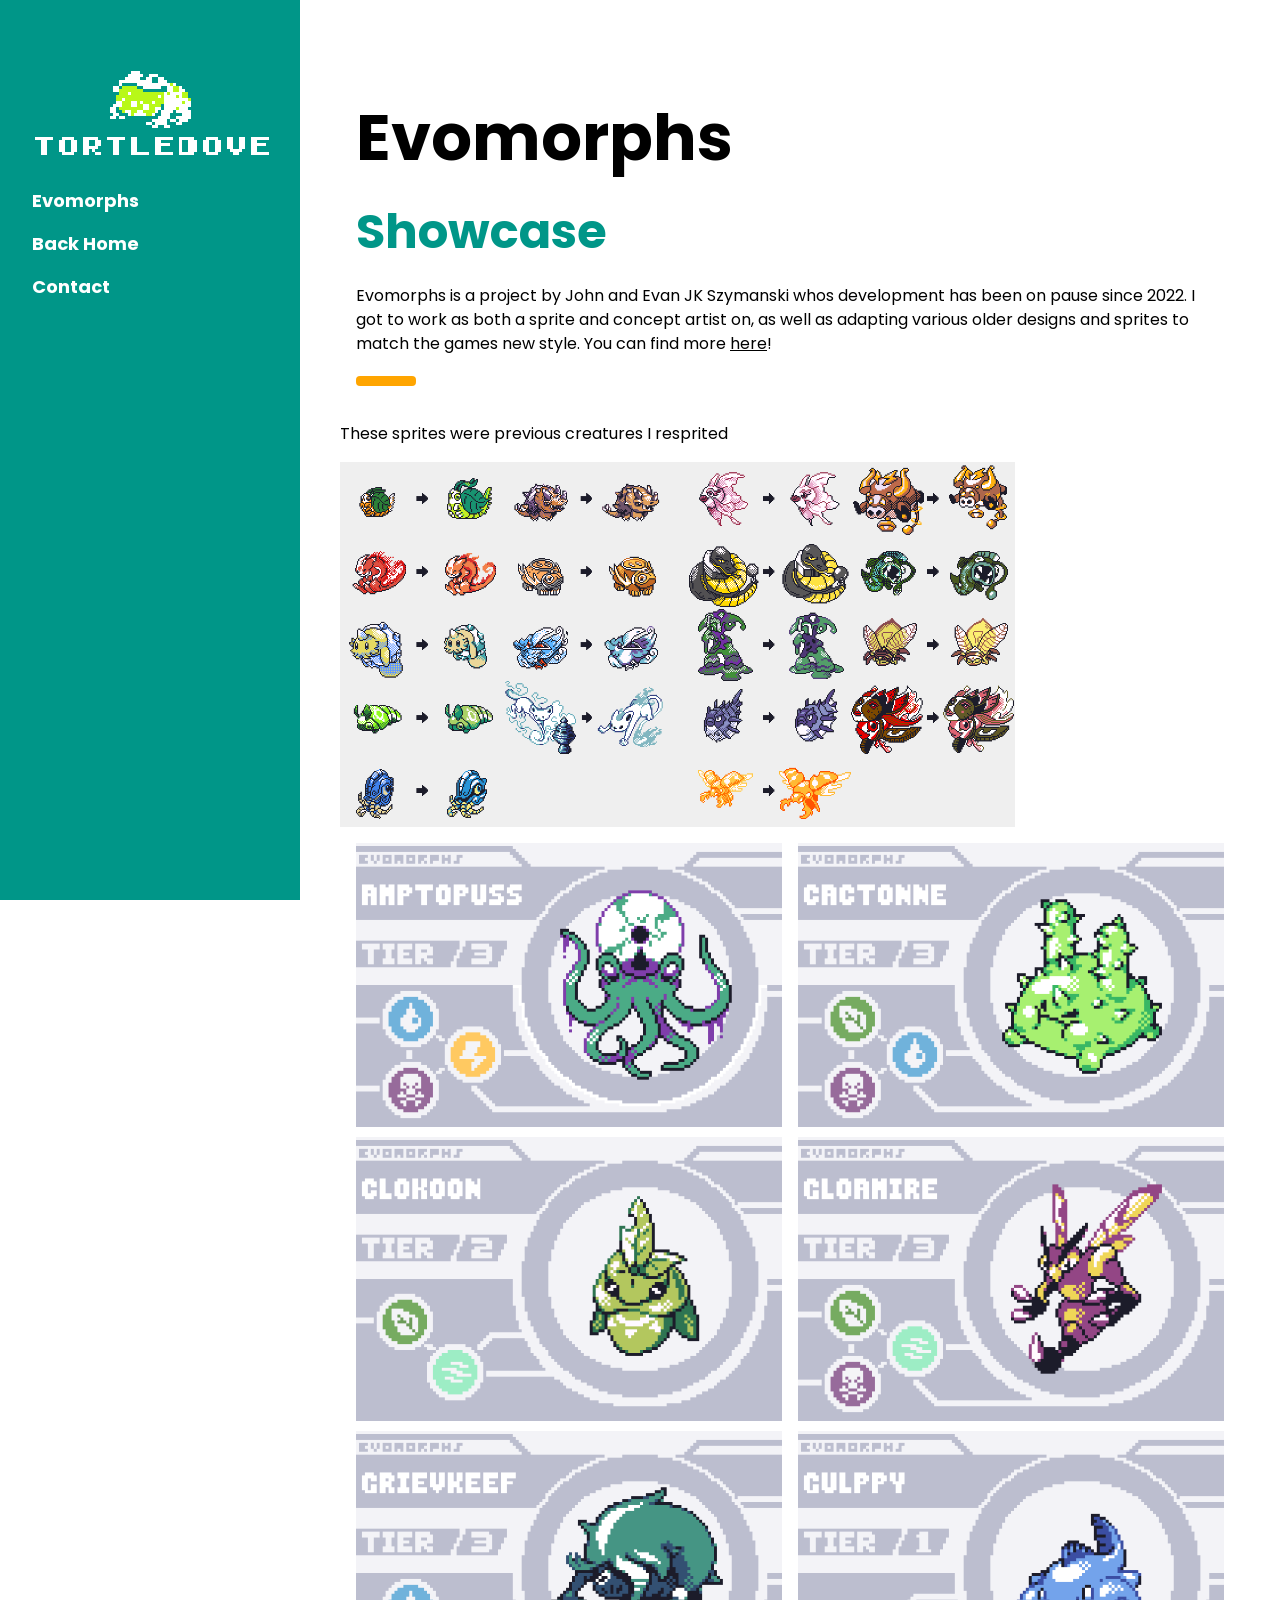
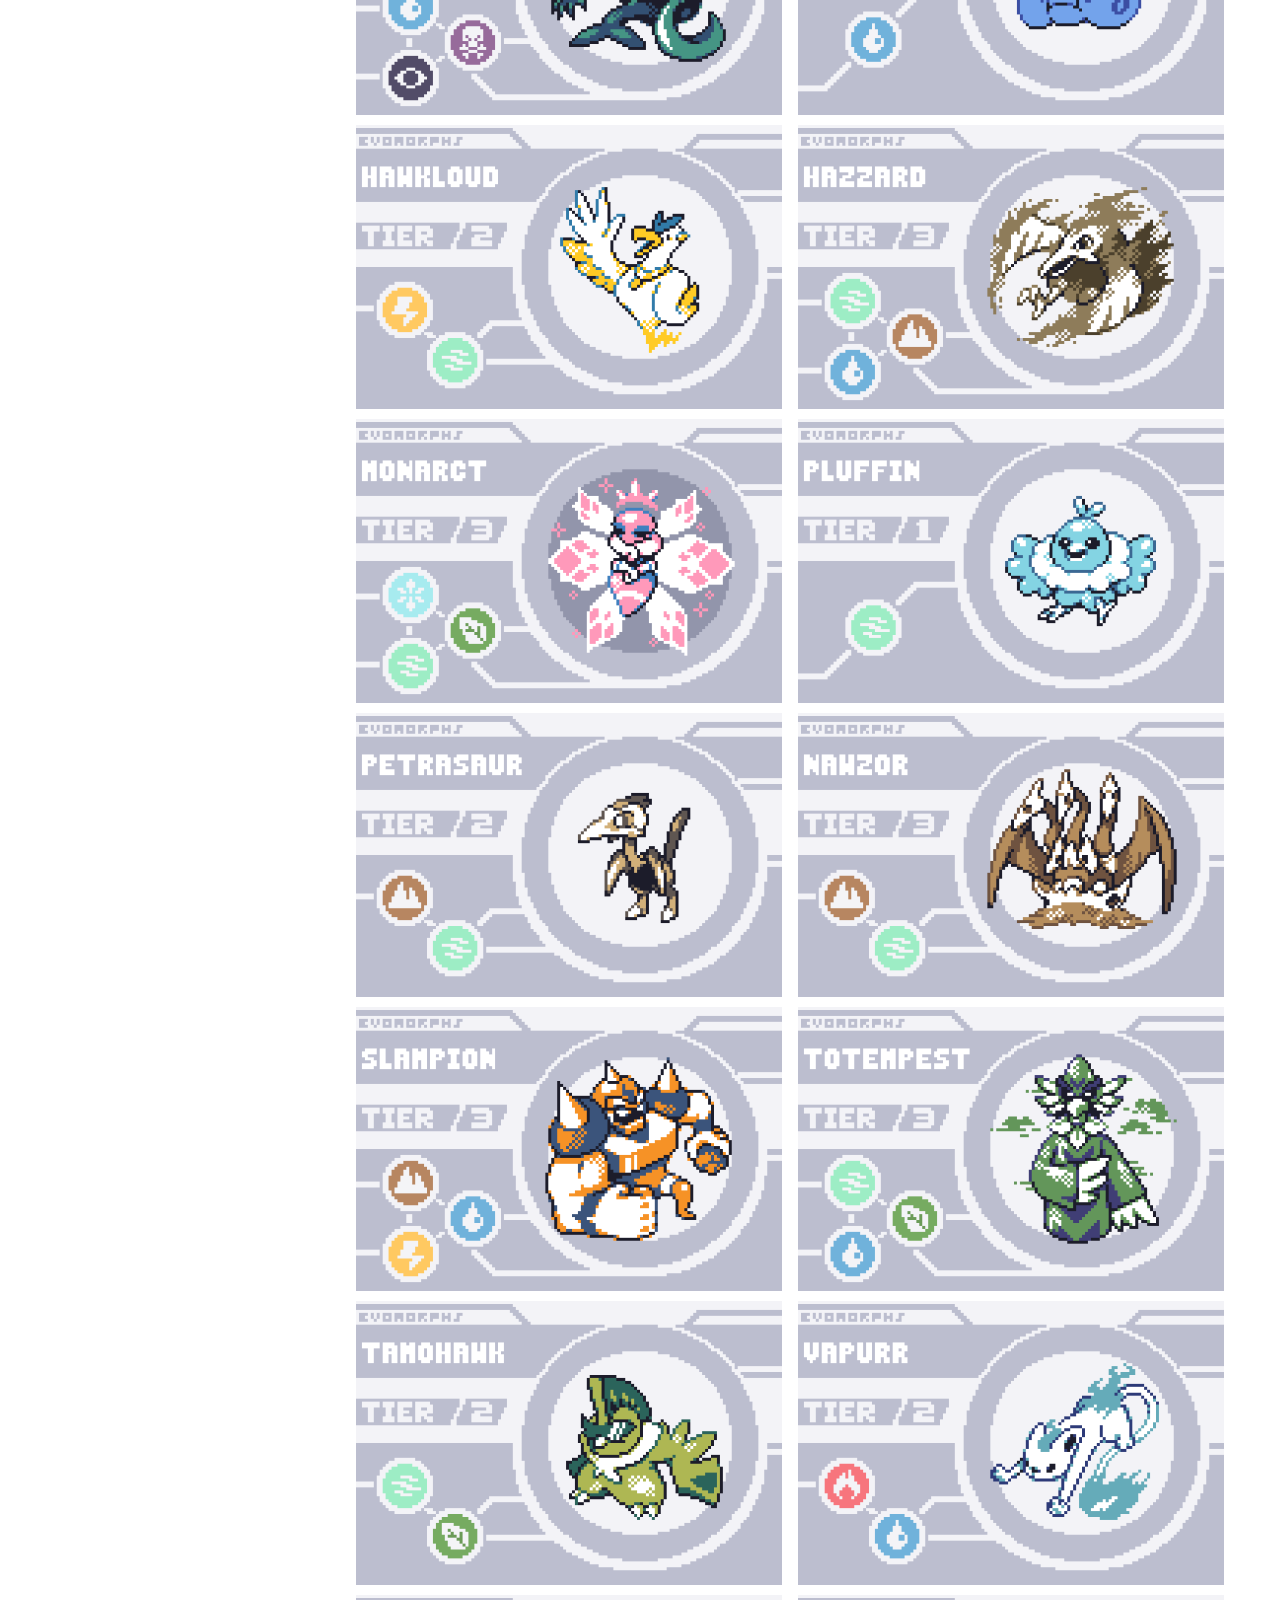
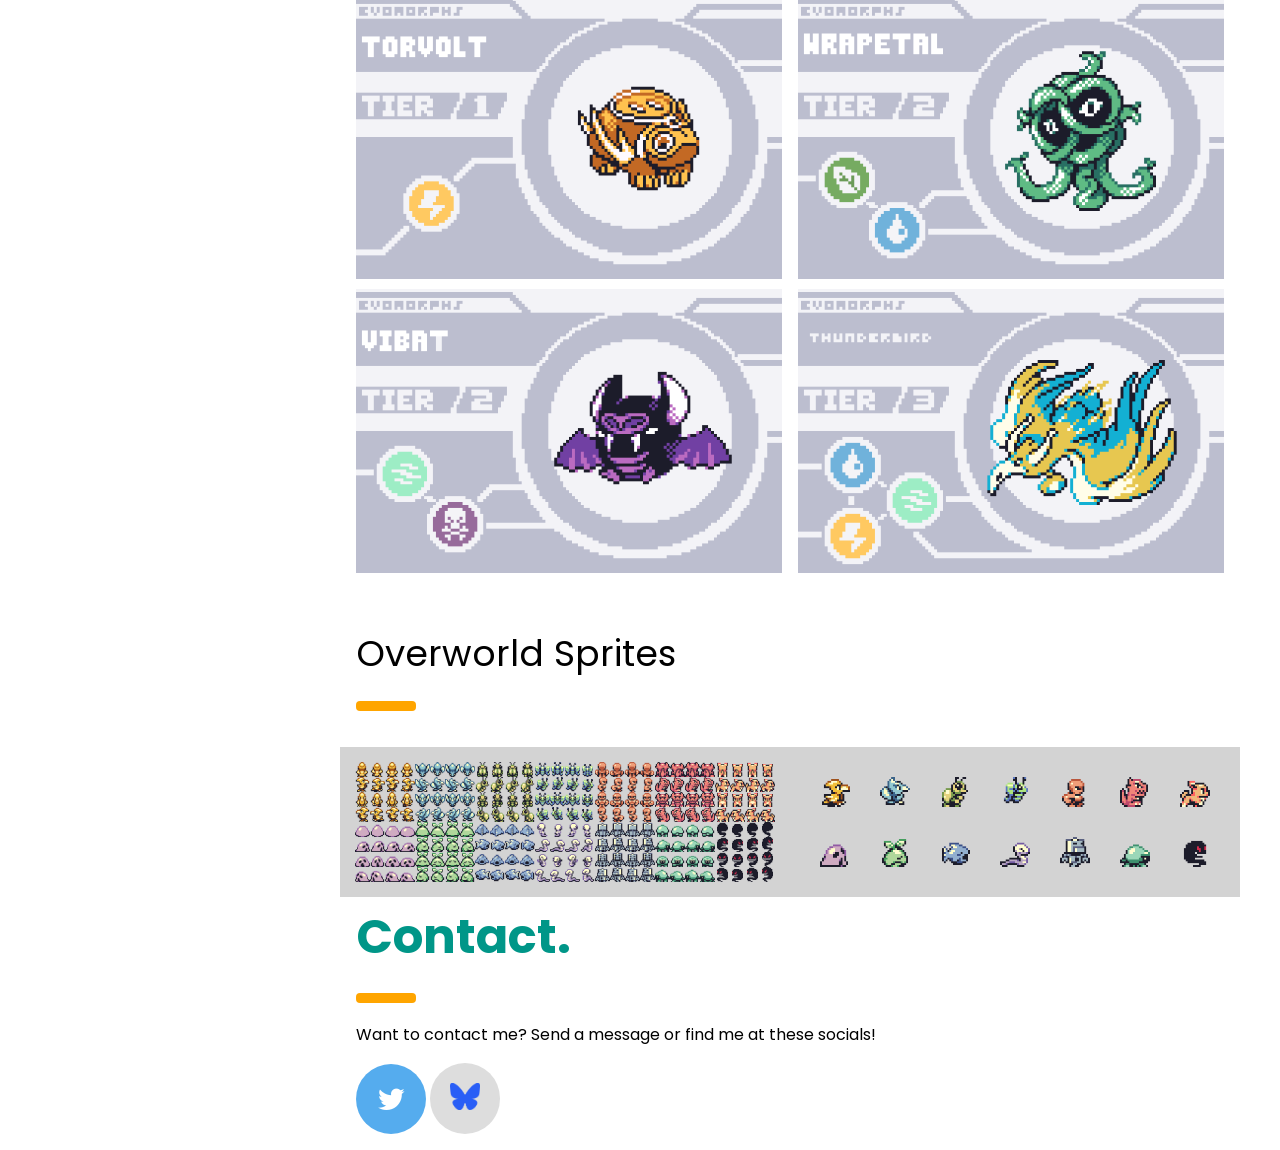
<file: Evomorphs.html>
<!DOCTYPE html>
<html lang="en">
<head>
<title>Tortledove Portfolio</title>
<meta charset="UTF-8">
<meta name="viewport" content="width=device-width, initial-scale=1">
<link rel="stylesheet" href="app.css">
<link rel="stylesheet" href="https://fonts.googleapis.com/css?family=Poppins">
<meta name="viewport" content="width=device-width, initial-scale=1">
<link rel="stylesheet" href="https://cdnjs.cloudflare.com/ajax/libs/font-awesome/4.7.0/css/font-awesome.min.css">
<style>
body,h1,h2,h3,h4,h5 {font-family: "Poppins", sans-serif}
body {font-size:16px;}
.w3-half img{margin-bottom:-6px;margin-top:16px;opacity:1;cursor:pointer}
.w3-half img:hover{opacity:0.9}
center {display: block;margin-left: auto;margin-right: auto;width: 50%;}
.fa {padding: 20px;font-size: 30px;width: 70px;text-align: center;text-decoration: none;border-radius: 50%;}
.fa:hover {opacity: 0.7;}
.fa-twitter {background: #55ACEE;color: white;}
.fa-bluesky {background: #dddddd;color: white;}
</style>
</head>
<body>

<!-- Sidebar/menu -->
<nav class="w3-sidebar w3-teal w3-collapse w3-top w3-large w3-padding" style="z-index:3;width:300px;font-weight:bold;" id="mySidebar"><br>
  <a href="javascript:void(0)" onclick="w3_close()" class="w3-button w3-hide-large w3-display-topleft" style="width:100%;font-size:22px">Close Menu</a>
  <div class="w3-container">
  <img src="Images/FrogIcon.png" alt="FrogIcon" width="value" height="value">
  </div>
  <div class="w3-bar-block">
    <a href="#" onclick="w3_close()" class="w3-bar-item w3-button w3-hover-orange">Evomorphs</a> 
    <a href="index.html" class="w3-bar-item w3-button w3-hover-orange">Back Home</a> 
    <a href="#contact" onclick="w3_close()" class="w3-bar-item w3-button w3-hover-orange">Contact</a>
  </div>
</nav>

<!-- Top menu on small screens -->
<header class="w3-container w3-top w3-hide-large w3-teal w3-xlarge w3-padding">
  <a href="javascript:void(0)" class="w3-button w3-teal w3-margin-right" onclick="w3_open()">☰</a>
  <img src="Images/TortleLogo.png" alt="TortleLogo" width="value" height="value">
</header>

<!-- Overlay effect when opening sidebar on small screens -->
<div class="w3-overlay w3-hide-large" onclick="w3_close()" style="cursor:pointer" title="close side menu" id="myOverlay"></div>

<!-- !PAGE CONTENT! -->
<div class="w3-main" style="margin-left:340px;margin-right:40px">

  <!-- Header -->
  <div class="w3-container" style="margin-top:80px" id="showcase">
    <h1 class="w3-jumbo"><b>Evomorphs</b></h1>
    <h1 class="w3-xxxlarge w3-text-teal"><b>Showcase</b></h1>
    <p>Evomorphs is a project by John and Evan JK Szymanski whos development has been on pause since 2022. I got to work as both a 
        sprite and concept artist on, as well as adapting various older designs and sprites to match the games new style.
        You can find more <a href="https://twitter.com/evomorphs" target="_blank">here</a>!</p>
    <hr style="width:50px;border:5px solid orange" class="w3-round">
  </div>
  
  <!-- Photo grid (modal) -->
<div class="center">
    <p class="center">These sprites were previous creatures I resprited</p>
    <img src="Images/Evomorphs/Redo_ExampleL.png" style="width: 75%" onclick="onClick(this)" alt="Updated Evomorph Sprites">
</div>

  <div class="w3-row-padding">
    <div class="w3-half">
        <img src="Images/Evomorphs/EvoMorph_Amptopuss.png" style="width: 100%" onclick="onClick(this)" alt="Evomorph">
        <img src="Images/Evomorphs/EvoMorph_Clokoon.png" style="width: 100%" onclick="onClick(this)" alt="Evomorph">
        <img src="Images/Evomorphs/EvoMorph_Grievreef.png" style="width: 100%" onclick="onClick(this)" alt="Evomorph">
        <img src="Images/Evomorphs/EvoMorph_Hawkloud.png" style="width: 100%" onclick="onClick(this)" alt="Evomorph">
        <img src="Images/Evomorphs/EvoMorph_Monarct.png" style="width: 100%" onclick="onClick(this)" alt="Evomorph">
        <img src="Images/Evomorphs/EvoMorph_Petrasaur.png" style="width: 100%" onclick="onClick(this)" alt="Evomorph">
        <img src="Images/Evomorphs/EvoMorph_Slampion.png" style="width: 100%" onclick="onClick(this)" alt="Evomorph">
        <img src="Images/Evomorphs/EvoMorph_Tamohawk.png" style="width: 100%" onclick="onClick(this)" alt="Evomorph">
        <img src="Images/Evomorphs/EvoMorph_Torvolt.png" style="width: 100%" onclick="onClick(this)" alt="Evomorph">
        <img src="Images/Evomorphs/EvoMorph_Vibat.png" style="width: 100%" onclick="onClick(this)" alt="Evomorph">
    </div>

    <div class="w3-half">
        <img src="Images/Evomorphs/EvoMorph_Cactonne.png" style="width: 100%" onclick="onClick(this)" alt="Evomorph">
        <img src="Images/Evomorphs/EvoMorph_Gloamire.png" style="width: 100%" onclick="onClick(this)" alt="Evomorph">
        <img src="Images/Evomorphs/EvoMorph_Gulppy.png" style="width: 100%" onclick="onClick(this)" alt="Evomorph">
        <img src="Images/Evomorphs/EvoMorph_Hazzard.png" style="width: 100%" onclick="onClick(this)" alt="Evomorph">
        <img src="Images/Evomorphs/EvoMorph_Pluffin.png" style="width: 100%" onclick="onClick(this)" alt="Evomorph">
        <img src="Images/Evomorphs/EvoMorph_Nawzor.png" style="width: 100%" onclick="onClick(this)" alt="Evomorph">
        <img src="Images/Evomorphs/EvoMorph_Totempest.png" style="width: 100%" onclick="onClick(this)" alt="Evomorph">
        <img src="Images/Evomorphs/EvoMorph_Vapurr.png" style="width: 100%" onclick="onClick(this)" alt="Evomorph">
        <img src="Images/Evomorphs/EvoMorph_Wrapetal.png" style="width: 100%" onclick="onClick(this)" alt="Evomorph">
        <img src="Images/Evomorphs/EvoMorph_Thunderbird.png" style="width: 100%" onclick="onClick(this)" alt="Evomorph">

    </div>
</div>

<div class="w3-container" id="contact" style="margin-top:50px">
  <h1 class="center">Overworld Sprites</h1>
  <hr style="width:50px;border:5px solid orange" class="w3-round">
</div>

<div class="w3-half">
    <img src="Images/Evomorphs/Overworld_ExSheet.png" class="center" style="width: 100%" onclick="onClick(this)" alt="Evomorph overworld spritesheet">
</div>
<div class="w3-half">
    <img src="Images/Evomorphs/Overworld_Walk2.gif" class="center" style="width: 100%" onclick="onClick(this)" alt="Overwolrd walking animation">
</div>

  <!-- Modal for full size images on click-->
  <div id="modal01" class="w3-modal w3-black" style="padding-top:0" onclick="this.style.display='none'">
    <span class="w3-button w3-black w3-xxlarge w3-display-topright">×</span>
    <div class="w3-modal-content w3-animate-zoom w3-center w3-transparent w3-padding-64">
      <img id="img01" class="w3-image">
      <p id="caption"></p>
    </div>
  </div>
  
  <!-- Contact -->
  <div class="w3-container" id="contact" style="margin-top:75px">
    <h1 class="w3-xxxlarge w3-text-teal"><b>Contact.</b></h1>
    <hr style="width:50px;border:5px solid orange" class="w3-round">
    <p>Want to contact me? Send a message or find me at these socials!</p>
    <a href="https://twitter.com/DoveTortle" class="fa fa-twitter"></a>
    <a href="https://bsky.app/profile/tortledove.bsky.social" class="fa fa-bluesky"><img src="Images/bluesky-social-logo-75CF77F3F7-seeklogo.com.png" width="30" height="27"></a>
    <pre></pre>
  </div>

<!-- End page content -->
</div>

<script src="app.js"></script>

<script>
// Script to open and close sidebar
function w3_open() {
  document.getElementById("mySidebar").style.display = "block";
  document.getElementById("myOverlay").style.display = "block";
}
 
function w3_close() {
  document.getElementById("mySidebar").style.display = "none";
  document.getElementById("myOverlay").style.display = "none";
}

// Modal Image Gallery
function onClick(element) {
  document.getElementById("img01").src = element.src;
  document.getElementById("modal01").style.display = "block";
  var captionText = document.getElementById("caption");
  captionText.innerHTML = element.alt;
}
</script>

</body>
</html>
</file>
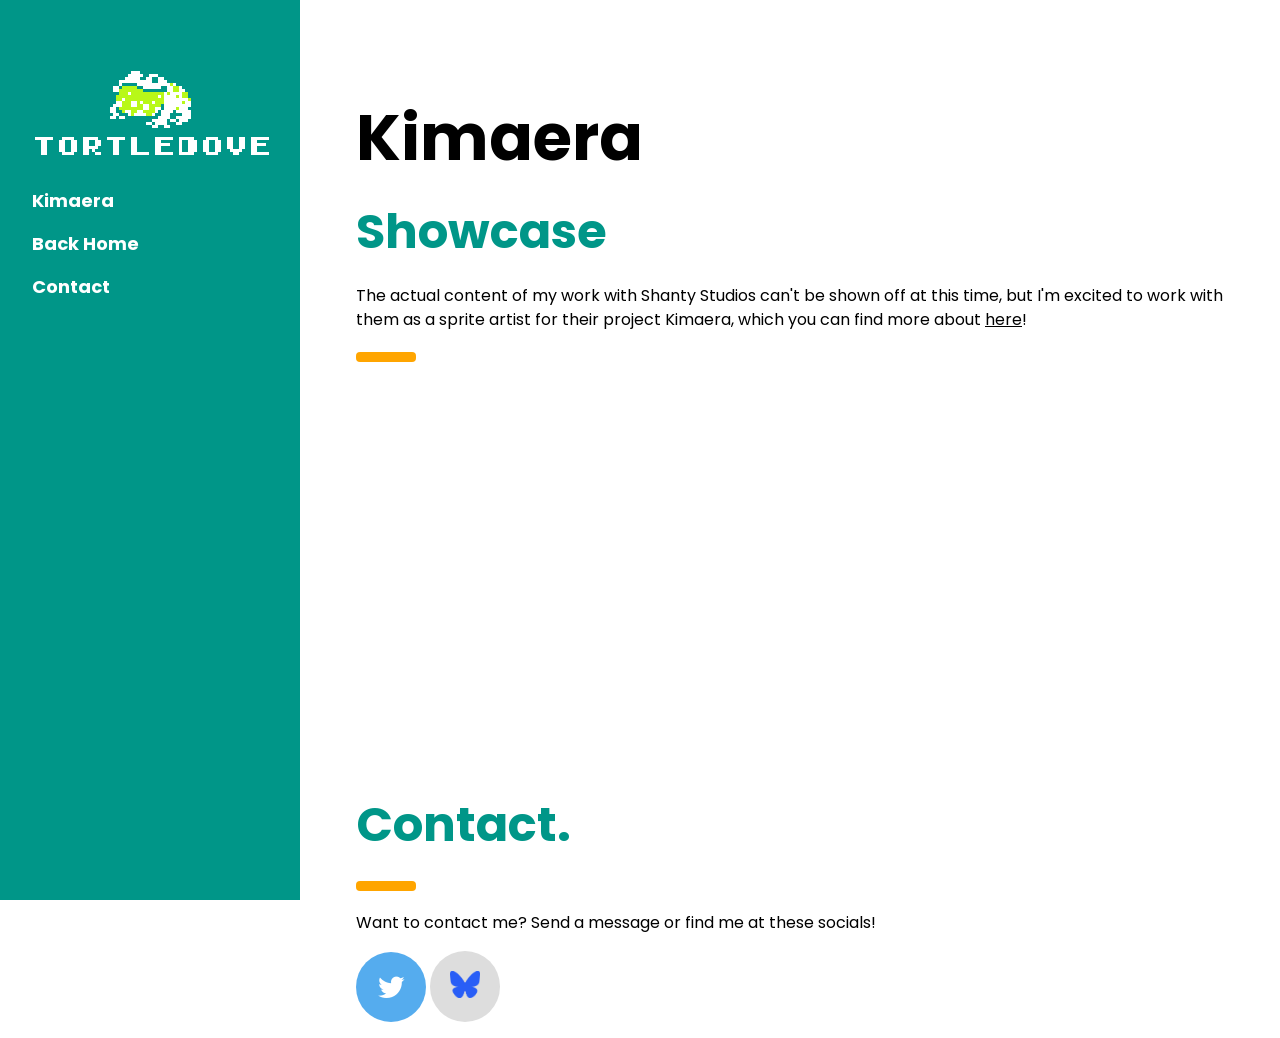
<file: Kimaera.html>
<!DOCTYPE html>
<html lang="en">
<head>
<title>Tortledove Portfolio</title>
<meta charset="UTF-8">
<meta name="viewport" content="width=device-width, initial-scale=1">
<link rel="stylesheet" href="app.css">
<link rel="stylesheet" href="https://fonts.googleapis.com/css?family=Poppins">
<meta name="viewport" content="width=device-width, initial-scale=1">
<link rel="stylesheet" href="https://cdnjs.cloudflare.com/ajax/libs/font-awesome/4.7.0/css/font-awesome.min.css">
<style>
body,h1,h2,h3,h4,h5 {font-family: "Poppins", sans-serif}
body {font-size:16px;}
.w3-half img{margin-bottom:-6px;margin-top:16px;opacity:1;cursor:pointer}
.w3-half img:hover{opacity:0.9}
.fa {padding: 20px;font-size: 30px;width: 70px;text-align: center;text-decoration: none;border-radius: 50%;}
.fa:hover {opacity: 0.7;}
.fa-twitter {background: #55ACEE;color: white;}
.fa-bluesky {background: #dddddd;color: white;}
</style>
</head>
<body>

<!-- Sidebar/menu -->
<nav class="w3-sidebar w3-teal w3-collapse w3-top w3-large w3-padding" style="z-index:3;width:300px;font-weight:bold;" id="mySidebar"><br>
  <a href="javascript:void(0)" onclick="w3_close()" class="w3-button w3-hide-large w3-display-topleft" style="width:100%;font-size:22px">Close Menu</a>
  <div class="w3-container">
  <img src="Images/FrogIcon.png" alt="FrogIcon" width="value" height="value">
  </div>
  <div class="w3-bar-block">
    <a href="#" onclick="w3_close()" class="w3-bar-item w3-button w3-hover-orange">Kimaera</a> 
    <a href="index.html" class="w3-bar-item w3-button w3-hover-orange">Back Home</a> 
    <a href="#contact" onclick="w3_close()" class="w3-bar-item w3-button w3-hover-orange">Contact</a>
  </div>
</nav>

<!-- Top menu on small screens -->
<header class="w3-container w3-top w3-hide-large w3-teal w3-xlarge w3-padding">
  <a href="javascript:void(0)" class="w3-button w3-teal w3-margin-right" onclick="w3_open()">☰</a>
  <img src="Images/TortleLogo.png" alt="TortleLogo" width="value" height="value">
</header>

<!-- Overlay effect when opening sidebar on small screens -->
<div class="w3-overlay w3-hide-large" onclick="w3_close()" style="cursor:pointer" title="close side menu" id="myOverlay"></div>

<!-- !PAGE CONTENT! -->
<div class="w3-main" style="margin-left:340px;margin-right:40px">

  <!-- Header -->
  <div class="w3-container" style="margin-top:80px" id="showcase">
    <h1 class="w3-jumbo"><b>Kimaera</b></h1>
    <h1 class="w3-xxxlarge w3-text-teal"><b>Showcase</b></h1>
    <p>The actual content of my work with Shanty Studios can't be shown off at this time, but I'm excited to work with them
      as a sprite artist for their project Kimaera, which you can find more about <a href="https://shantystudios.com/" target="_blank">here</a>!
    </p>
    <hr style="width:50px;border:5px solid orange" class="w3-round">
  </div>
  
  <!-- Photo grid (modal) -->
  <div class="w3-row-padding">
    <iframe width="560" height="315" src="https://www.youtube.com/embed/F-tKbt7Sbxw?si=Mr5r5bxFMTEisR4a" title="YouTube video player" frameborder="0" allow="accelerometer; autoplay; clipboard-write; encrypted-media; gyroscope; picture-in-picture; web-share" referrerpolicy="strict-origin-when-cross-origin" allowfullscreen></iframe>
  </div>

  <!-- Modal for full size images on click-->
  <div id="modal01" class="w3-modal w3-black" style="padding-top:0" onclick="this.style.display='none'">
    <span class="w3-button w3-black w3-xxlarge w3-display-topright">×</span>
    <div class="w3-modal-content w3-animate-zoom w3-center w3-transparent w3-padding-64">
      <img id="img01" class="w3-image">
      <p id="caption"></p>
    </div>
  </div>
  
  <!-- Contact -->
  <div class="w3-container" id="contact" style="margin-top:75px">
    <h1 class="w3-xxxlarge w3-text-teal"><b>Contact.</b></h1>
    <hr style="width:50px;border:5px solid orange" class="w3-round">
    <p>Want to contact me? Send a message or find me at these socials!</p>
    <a href="https://twitter.com/DoveTortle" class="fa fa-twitter"></a>
    <a href="https://bsky.app/profile/tortledove.bsky.social" class="fa fa-bluesky"><img src="Images/bluesky-social-logo-75CF77F3F7-seeklogo.com.png" width="30" height="27"></a>
    <pre></pre>
  </div>

<!-- End page content -->
</div>

<script src="app.js"></script>

<script>
// Script to open and close sidebar
function w3_open() {
  document.getElementById("mySidebar").style.display = "block";
  document.getElementById("myOverlay").style.display = "block";
}
 
function w3_close() {
  document.getElementById("mySidebar").style.display = "none";
  document.getElementById("myOverlay").style.display = "none";
}

// Modal Image Gallery
function onClick(element) {
  document.getElementById("img01").src = element.src;
  document.getElementById("modal01").style.display = "block";
  var captionText = document.getElementById("caption");
  captionText.innerHTML = element.alt;
}
</script>

</body>
</html>
</file>
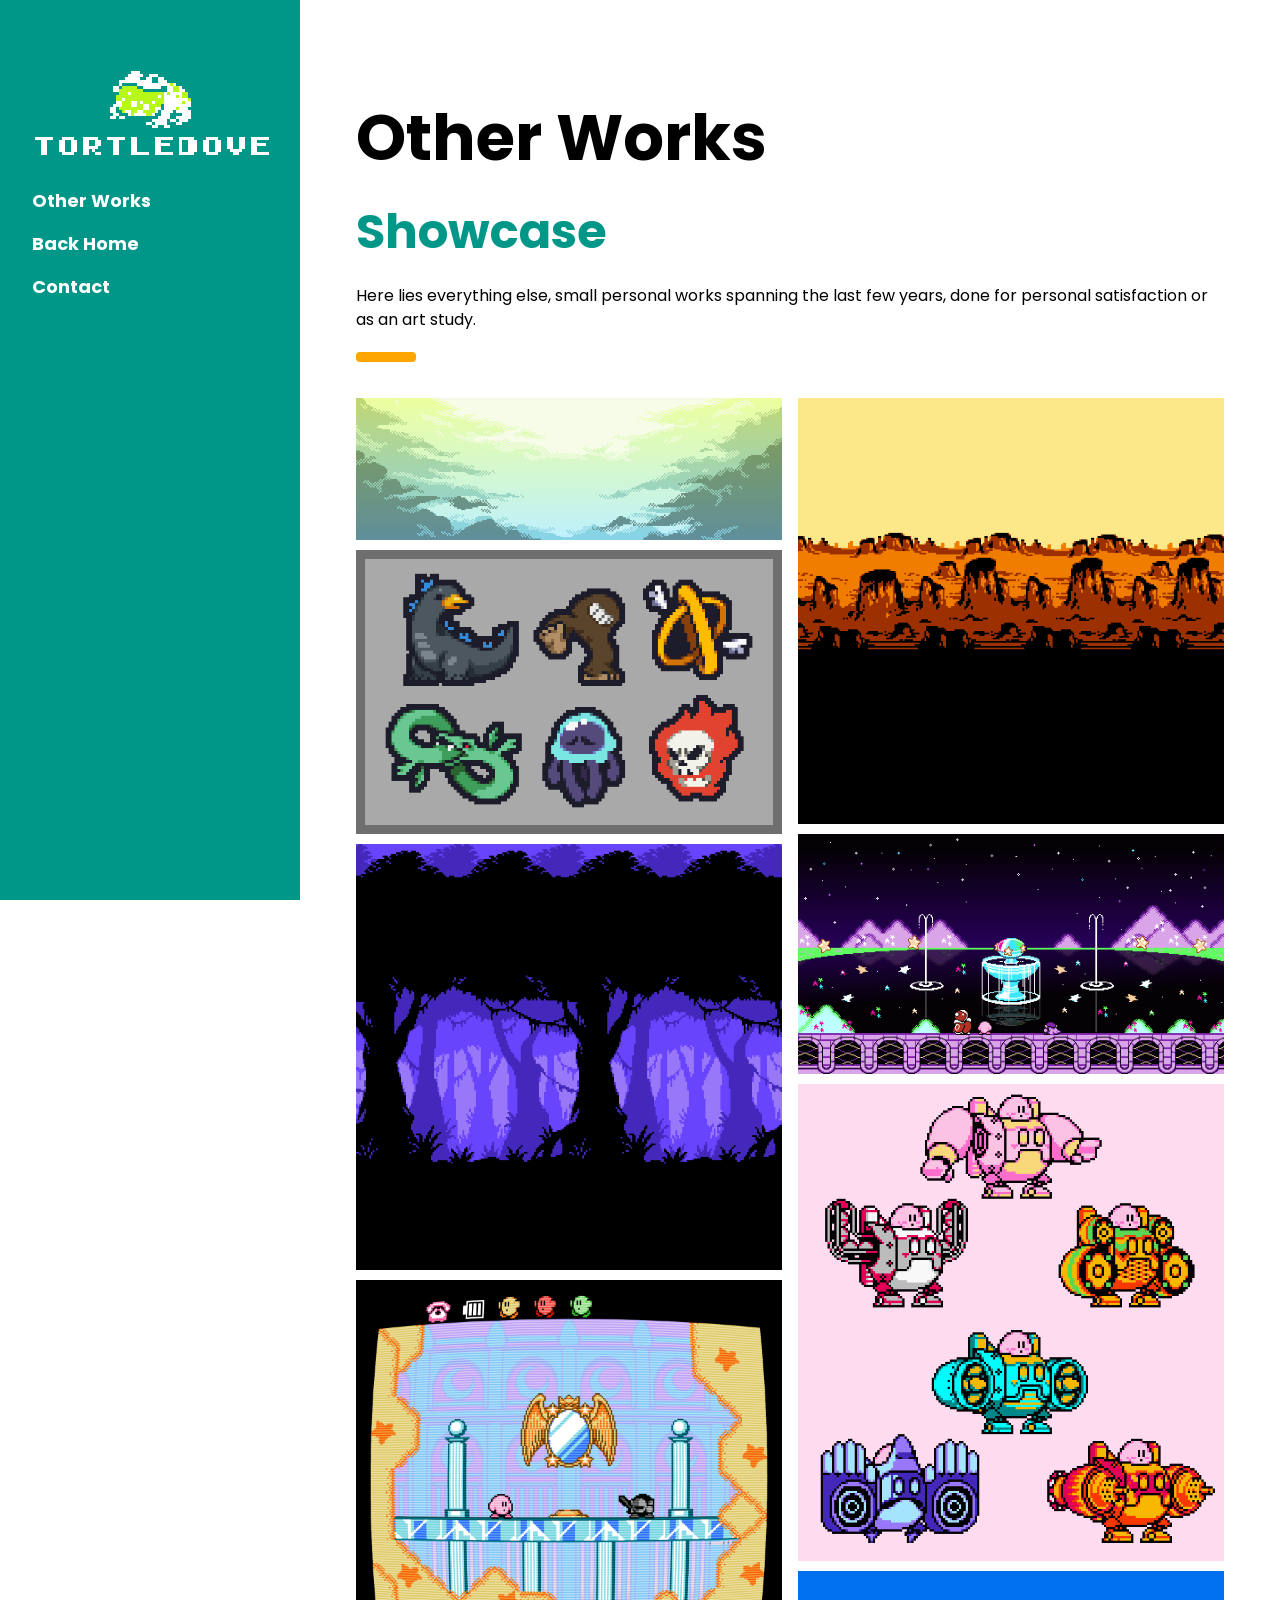
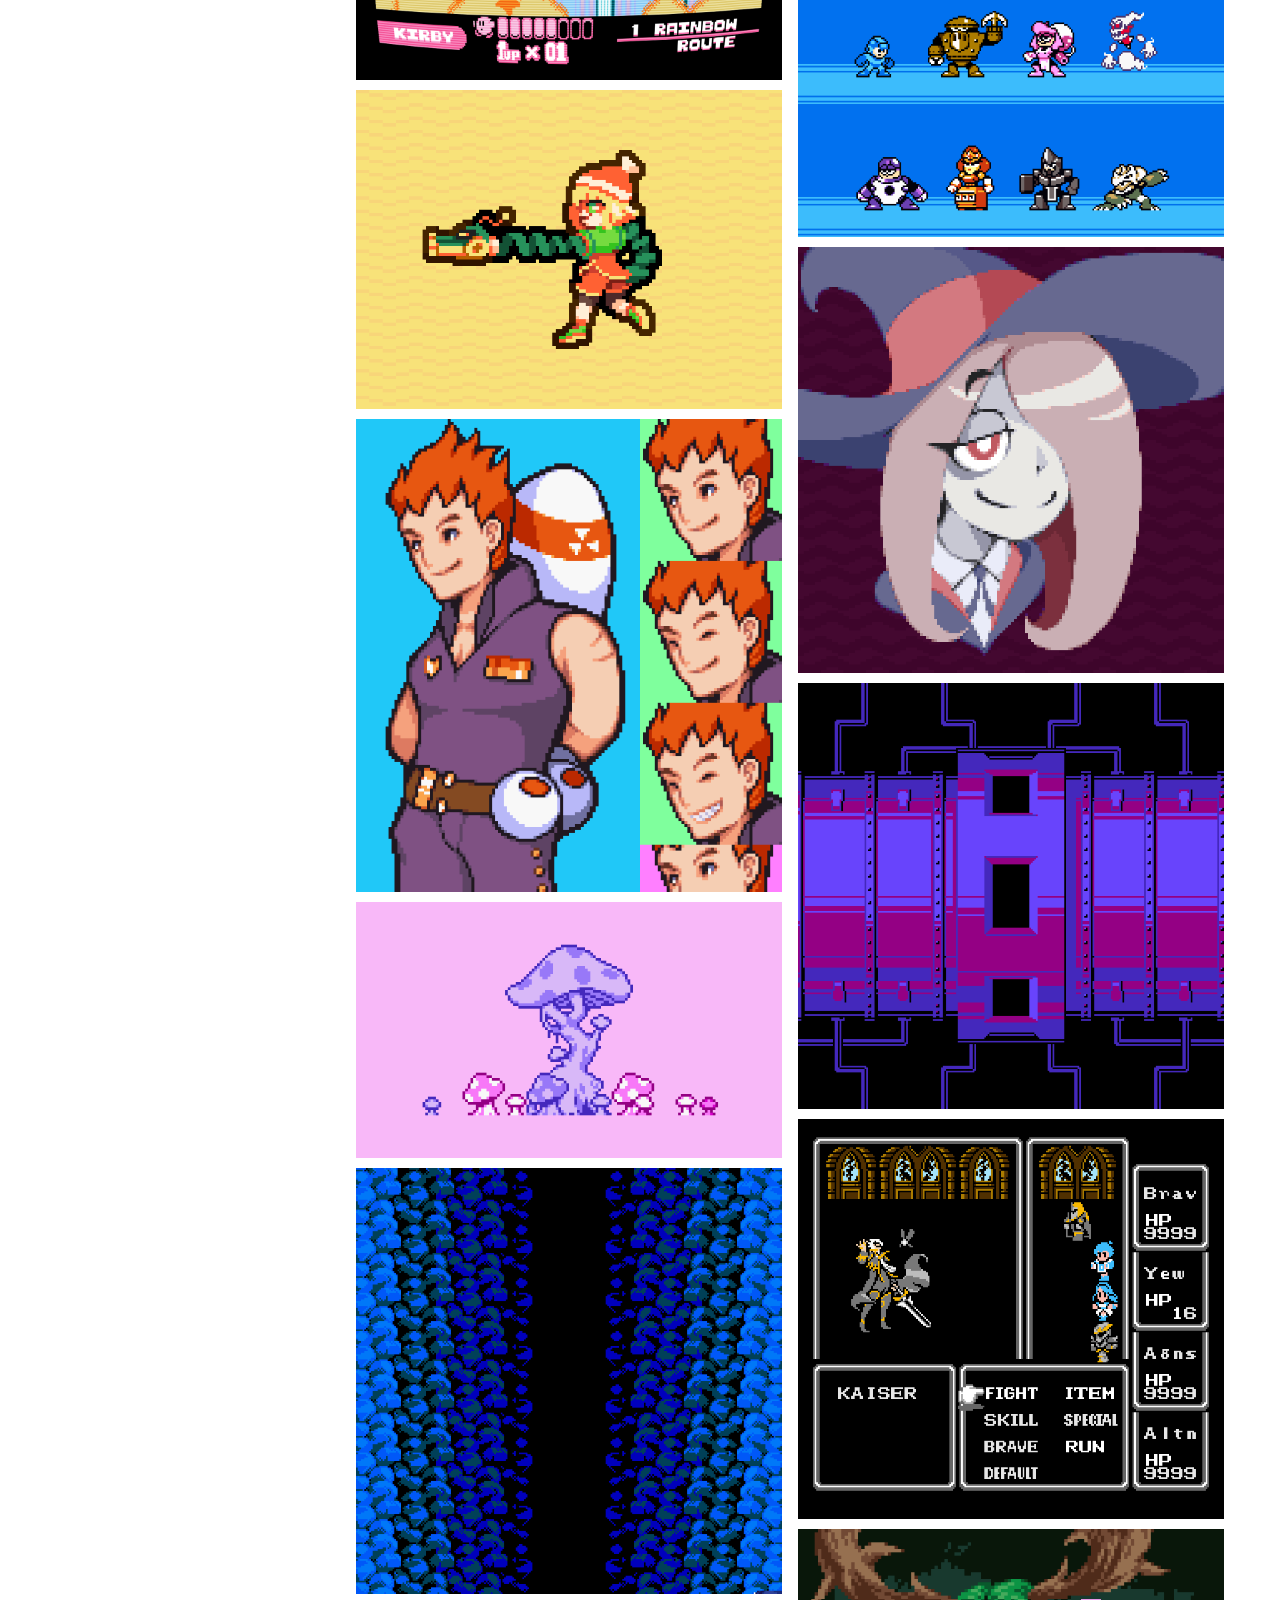
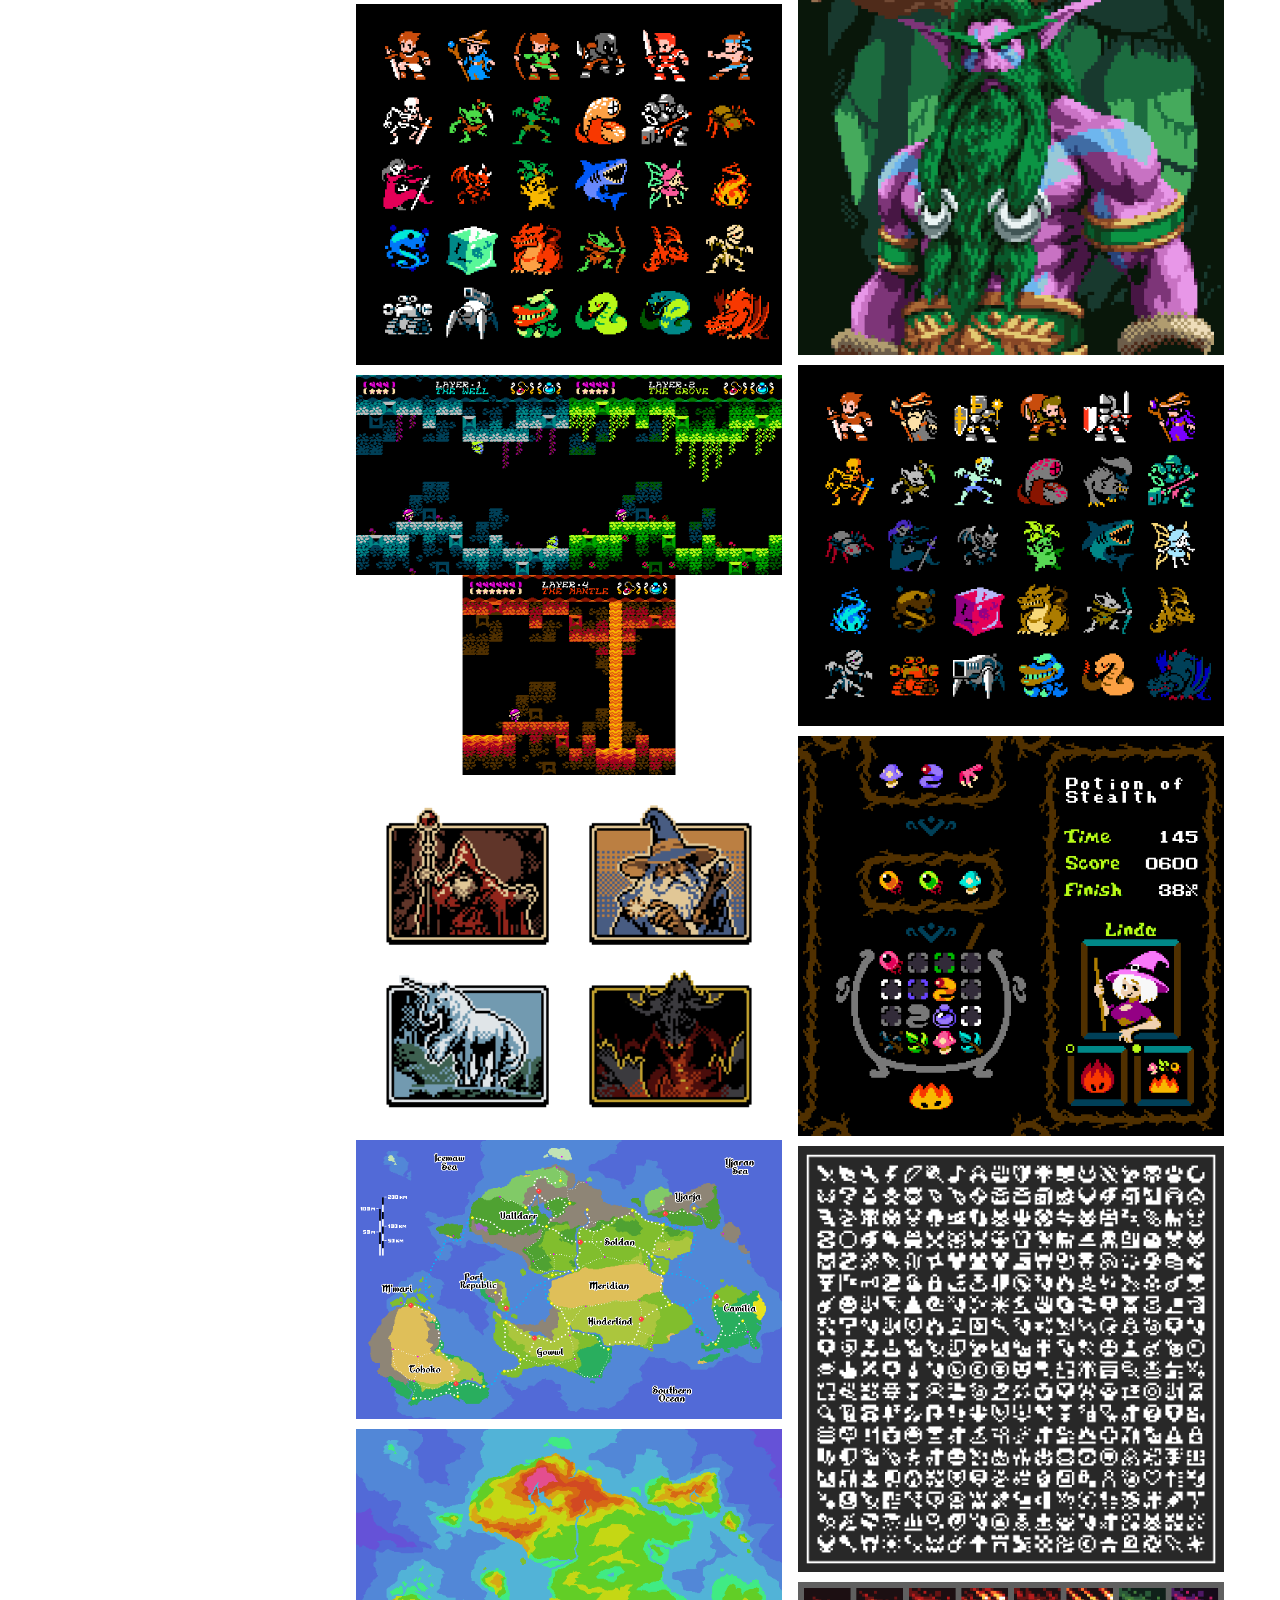
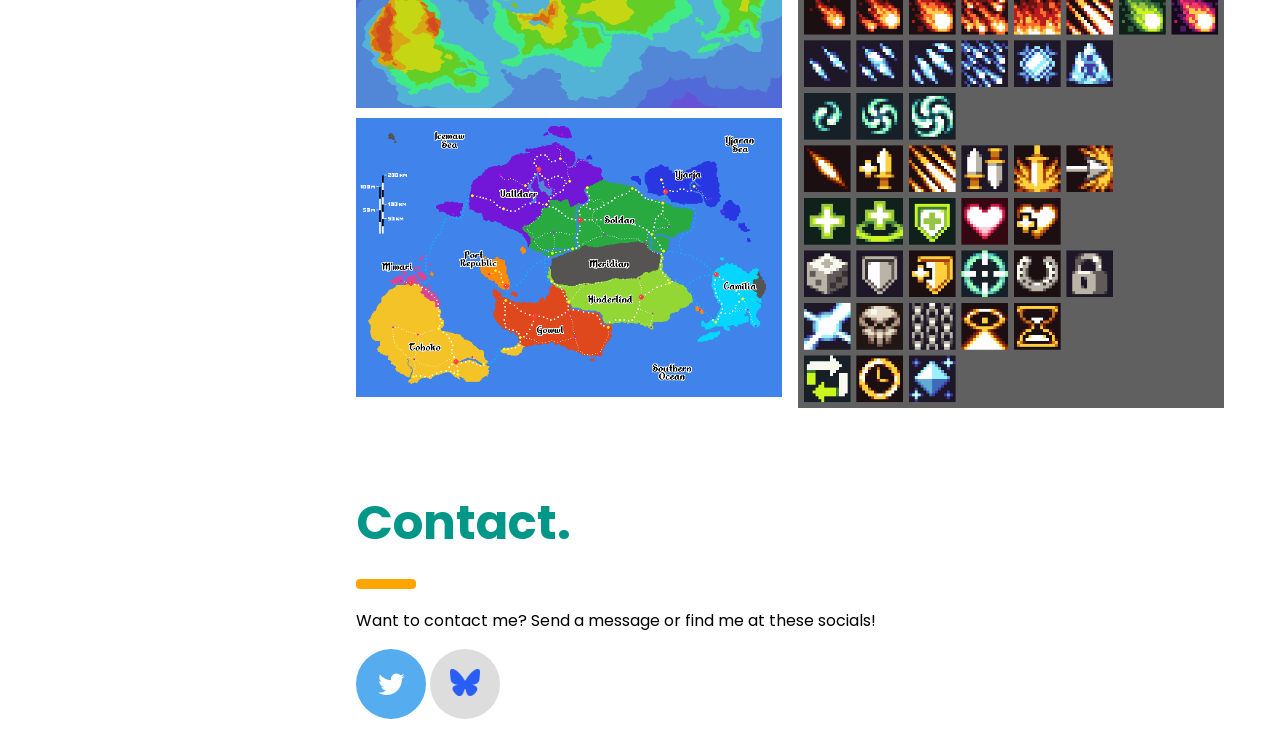
<file: OtherWorks.html>
<!DOCTYPE html>
<html lang="en">
<head>
<title>Tortledove Portfolio</title>
<meta charset="UTF-8">
<meta name="viewport" content="width=device-width, initial-scale=1">
<link rel="stylesheet" href="app.css">
<link rel="stylesheet" href="https://fonts.googleapis.com/css?family=Poppins">
<meta name="viewport" content="width=device-width, initial-scale=1">
<link rel="stylesheet" href="https://cdnjs.cloudflare.com/ajax/libs/font-awesome/4.7.0/css/font-awesome.min.css">
<style>
body,h1,h2,h3,h4,h5 {font-family: "Poppins", sans-serif}
body {font-size:16px;}
.w3-half img{margin-bottom:-6px;margin-top:16px;opacity:1;cursor:pointer}
.w3-half img:hover{opacity:0.9}
.fa {padding: 20px;font-size: 30px;width: 70px;text-align: center;text-decoration: none;border-radius: 50%;}
.fa:hover {opacity: 0.7;}
.fa-twitter {background: #55ACEE;color: white;}
.fa-bluesky {background: #dddddd;color: white;}
</style>
</head>
<body>

<!-- Sidebar/menu -->
<nav class="w3-sidebar w3-teal w3-collapse w3-top w3-large w3-padding" style="z-index:3;width:300px;font-weight:bold;" id="mySidebar"><br>
  <a href="javascript:void(0)" onclick="w3_close()" class="w3-button w3-hide-large w3-display-topleft" style="width:100%;font-size:22px">Close Menu</a>
  <div class="w3-container">
  <img src="Images/FrogIcon.png" alt="FrogIcon" width="value" height="value">
  </div>
  <div class="w3-bar-block">
    <a href="#" onclick="w3_close()" class="w3-bar-item w3-button w3-hover-orange">Other Works</a> 
    <a href="index.html" class="w3-bar-item w3-button w3-hover-orange">Back Home</a> 
    <a href="#contact" onclick="w3_close()" class="w3-bar-item w3-button w3-hover-orange">Contact</a>
  </div>
</nav>

<!-- Top menu on small screens -->
<header class="w3-container w3-top w3-hide-large w3-teal w3-xlarge w3-padding">
  <a href="javascript:void(0)" class="w3-button w3-teal w3-margin-right" onclick="w3_open()">☰</a>
  <img src="Images/TortleLogo.png" alt="TortleLogo" width="value" height="value">
</header>

<!-- Overlay effect when opening sidebar on small screens -->
<div class="w3-overlay w3-hide-large" onclick="w3_close()" style="cursor:pointer" title="close side menu" id="myOverlay"></div>

<!-- !PAGE CONTENT! -->
<div class="w3-main" style="margin-left:340px;margin-right:40px">

  <!-- Header -->
  <div class="w3-container" style="margin-top:80px" id="showcase">
    <h1 class="w3-jumbo"><b>Other Works</b></h1>
    <h1 class="w3-xxxlarge w3-text-teal"><b>Showcase</b></h1>
    <p>Here lies everything else, small personal works spanning the last few years, done for personal satisfaction or as
      an art study.
    </p>
    <hr style="width:50px;border:5px solid orange" class="w3-round">
  </div>
  
  <!-- Photo grid (modal) -->
  <div class="w3-row-padding">
    <div class="w3-half">
      <img src="Images/Other/CloudBanner.png" style="width: 100%" onclick="onClick(this)" alt="Cloud Banner">
      <img src="Images/Other/CreatureFeature.png" style="width: 100%" onclick="onClick(this)" alt="Creatures">
      <img src="Images/Other/DreadManBack.png" style="width: 100%" onclick="onClick(this)" alt="NES Background">
      <img src="Images/Other/KirbyMirror.png" style="width: 100%" onclick="onClick(this)" alt="Kirby and the Amazing Mirror NES Mockup">
      <img src="Images/Other/MinMinSmash_ScaleTest.png" style="width: 100%" onclick="onClick(this)" alt="ARMS Minmin">
      <img src="Images/AdvanceWars_CO_Flint_ALT2_L.png" style="width:100%" onclick="onClick(this)" alt="Advance Wars portrait">
      <img src="Images/Other/Mushtree2.png" style="width: 100%" onclick="onClick(this)" alt="Mushroom">
      <img src="Images/Other/TrenchManBack.png" style="width: 100%" onclick="onClick(this)" alt="NES Background">
      <img src="Images/JRPG_Spread.png" style="width: 100%" onclick="onClick(this)" alt="White walls with designer chairs">
      <img src="Images/Other/Rotten Well Screen.png" style="width: 100%" onclick="onClick(this)" alt="NES platformer mockup">
      <img src="Images/Other/WizardCards.png" style="width: 100%" onclick="onClick(this)" alt="Wizards">
      <img src="Images/Other/WorldMapTest.png" style="width: 100%" onclick="onClick(this)" alt="Fantasy World Map">
      <img src="Images/Other/WorldMapTestDep.png" style="width: 100%" onclick="onClick(this)" alt="Fantasy World Map">
      <img src="Images/Other/WorldMapTestPol.png" style="width: 100%" onclick="onClick(this)" alt="Fantasy World Map">
    </div>

    <div class="w3-half">
      <img src="Images/Other/DinoManBack.png" style="width: 100%" onclick="onClick(this)" alt="NES Background">
      <img src="Images/Other/Fountain of Dreams.png" style="width: 100%" onclick="onClick(this)" alt="Fountain of Dreams Decktop Background">
      <img src="Images/Other/KirbyRobobotArmorNES.png" style="width: 100%" onclick="onClick(this)" alt="Kirby NES Robobot armor">
      <img src="Images/Other/MegaManLineupalt.png" style="width: 100%" onclick="onClick(this)" alt="Megaman Robot Masters">
      <img src="Images/SucyPortrait.png" style="width: 100%" onclick="onClick(this)" alt="SucyPortrait">
      <img src="Images/Other/VoidManBack.png" style="width: 100%" onclick="onClick(this)" alt="NES Background">
      <img src="Images/Other/NESKaiser.png" style="width: 100%" onclick="onClick(this)" alt="NES Bravely Second mockup">
      <img src="Images/Other/MalfurionStormrage_testx4.png" style="width: 100%" onclick="onClick(this)" alt="Malfurion Stormrage Portrait">
      <img src="Images/JRPG_Spread_ALT.png" style="width: 100%" onclick="onClick(this)" alt="White walls with designer chairs">
      <img src="Images/Other/WitchesBrew_gameplayexample2.png" style="width: 100%" onclick="onClick(this)" alt="NES puzzle game mockup">
      <img src="Images/Other/D&DIcons_Display_Large.png" style="width: 100%" onclick="onClick(this)" alt="One-bit Icons">
      <img src="Images/Other/RPGSkills_ScaleTest.png" style="width: 100%" onclick="onClick(this)" alt="RPG skills">
    </div>
  </div>

  <!-- Modal for full size images on click-->
  <div id="modal01" class="w3-modal w3-black" style="padding-top:0" onclick="this.style.display='none'">
    <span class="w3-button w3-black w3-xxlarge w3-display-topright">×</span>
    <div class="w3-modal-content w3-animate-zoom w3-center w3-transparent w3-padding-64">
      <img id="img01" class="w3-image">
      <p id="caption"></p>
    </div>
  </div>
  
  <!-- Contact -->
  <div class="w3-container" id="contact" style="margin-top:75px">
    <h1 class="w3-xxxlarge w3-text-teal"><b>Contact.</b></h1>
    <hr style="width:50px;border:5px solid orange" class="w3-round">
    <p>Want to contact me? Send a message or find me at these socials!</p>
    <a href="https://twitter.com/DoveTortle" class="fa fa-twitter"></a>
    <a href="https://bsky.app/profile/tortledove.bsky.social" class="fa fa-bluesky"><img src="Images/bluesky-social-logo-75CF77F3F7-seeklogo.com.png" width="30" height="27"></a>
    <pre></pre>
  </div>

<!-- End page content -->
</div>

<script src="app.js"></script>

<script>
// Script to open and close sidebar
function w3_open() {
  document.getElementById("mySidebar").style.display = "block";
  document.getElementById("myOverlay").style.display = "block";
}
 
function w3_close() {
  document.getElementById("mySidebar").style.display = "none";
  document.getElementById("myOverlay").style.display = "none";
}

// Modal Image Gallery
function onClick(element) {
  document.getElementById("img01").src = element.src;
  document.getElementById("modal01").style.display = "block";
  var captionText = document.getElementById("caption");
  captionText.innerHTML = element.alt;
}
</script>

</body>
</html>
</file>
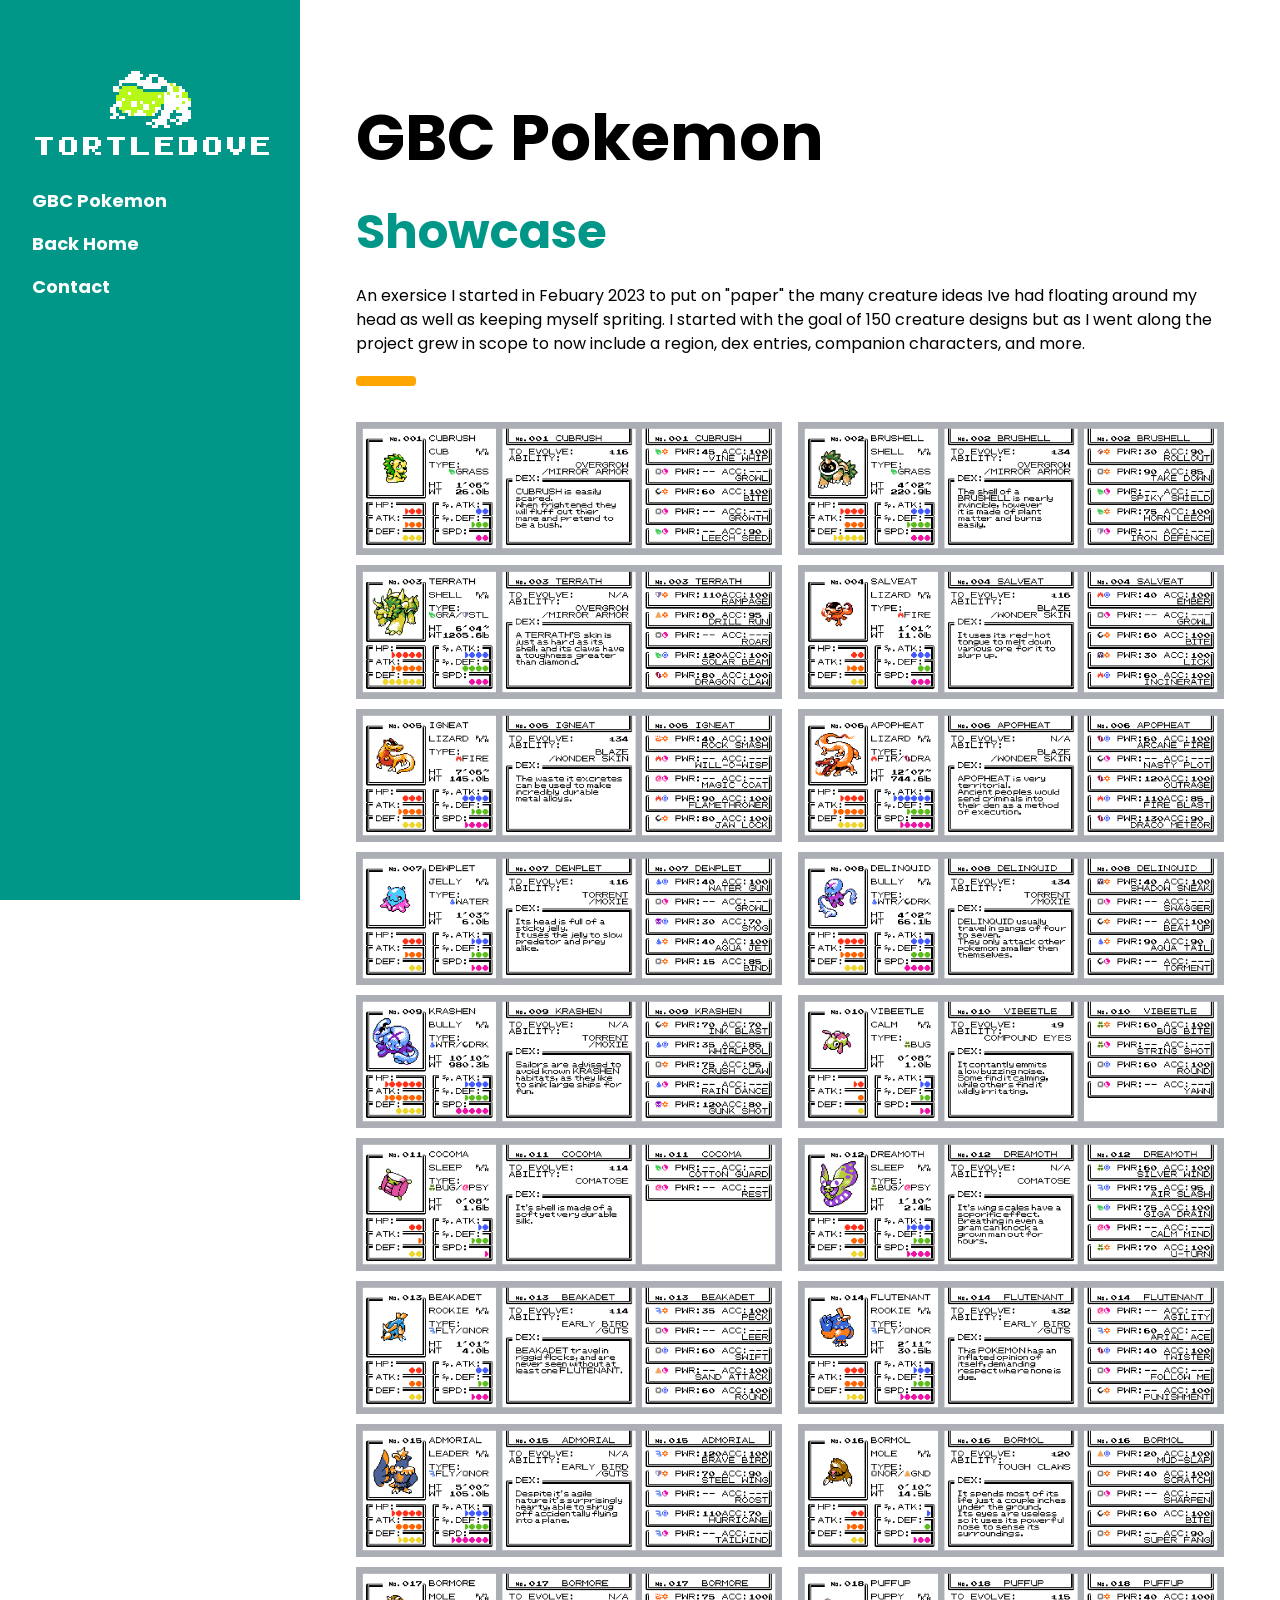
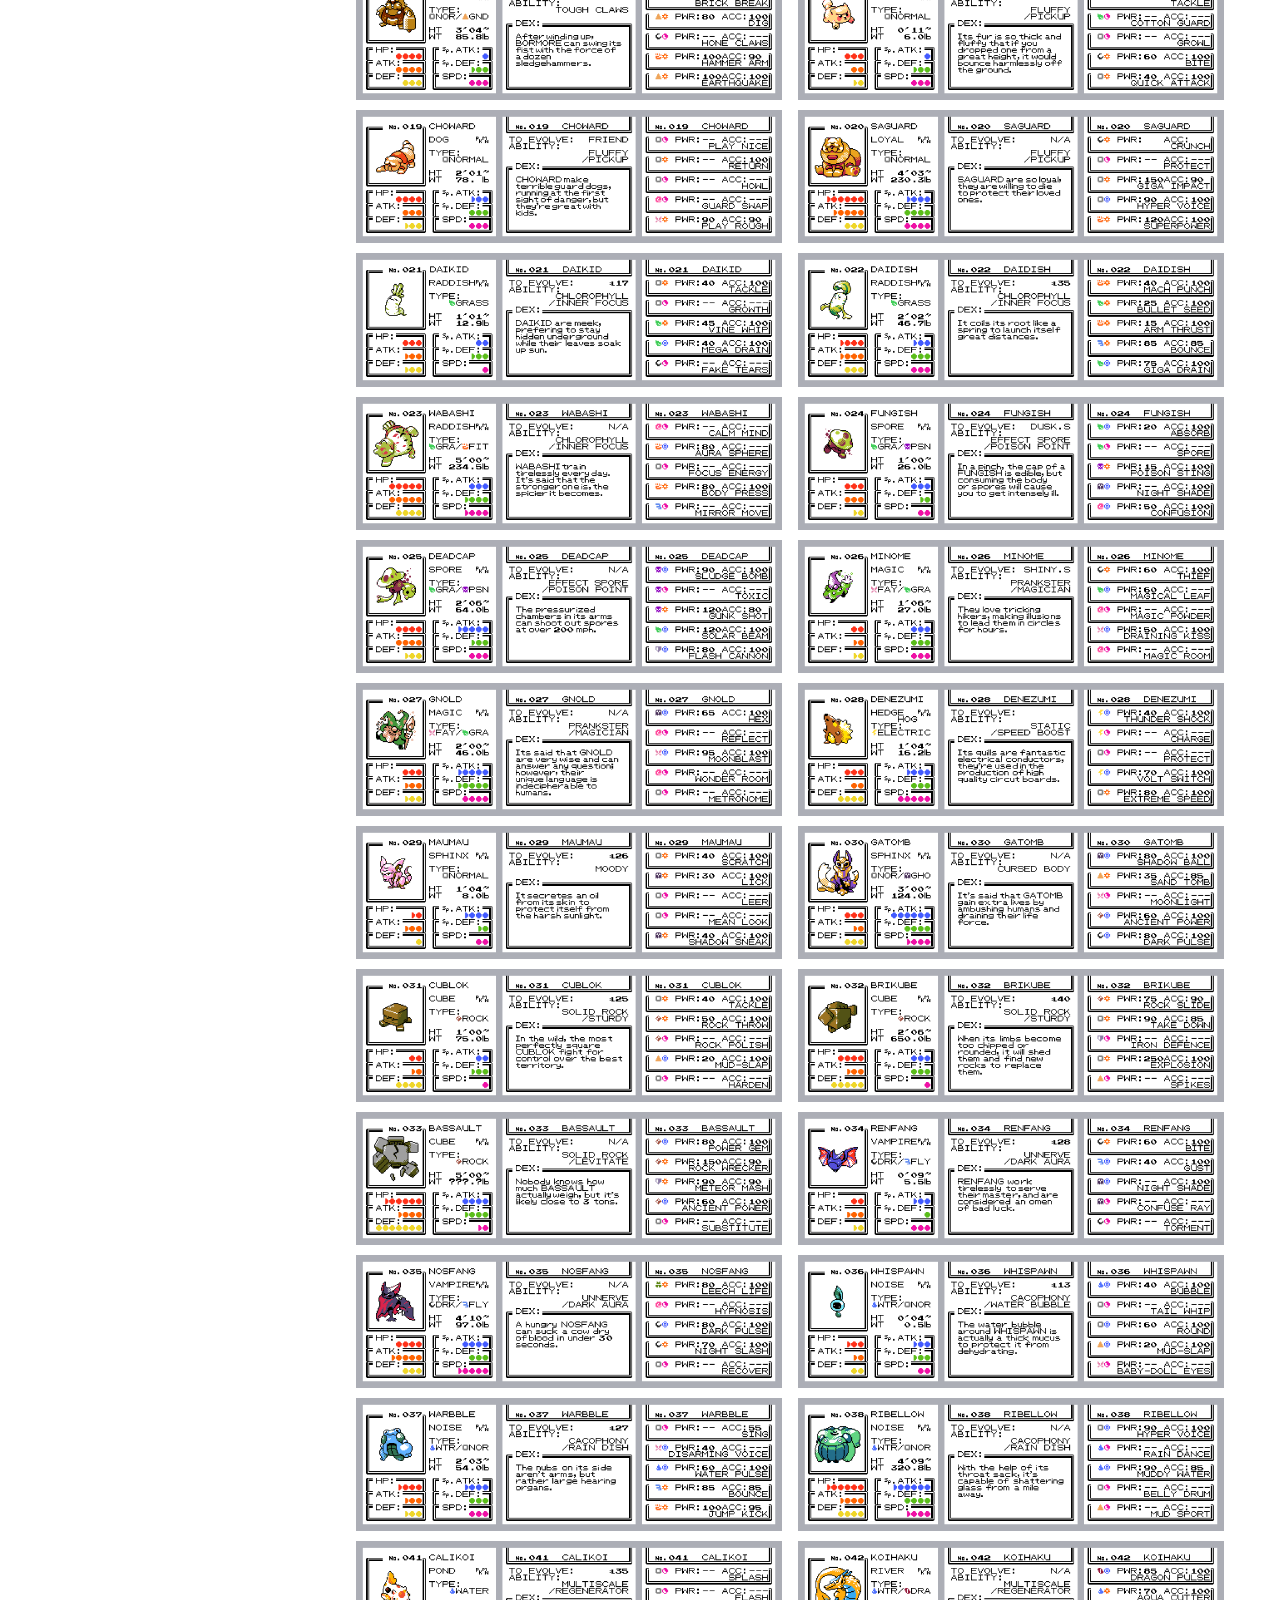
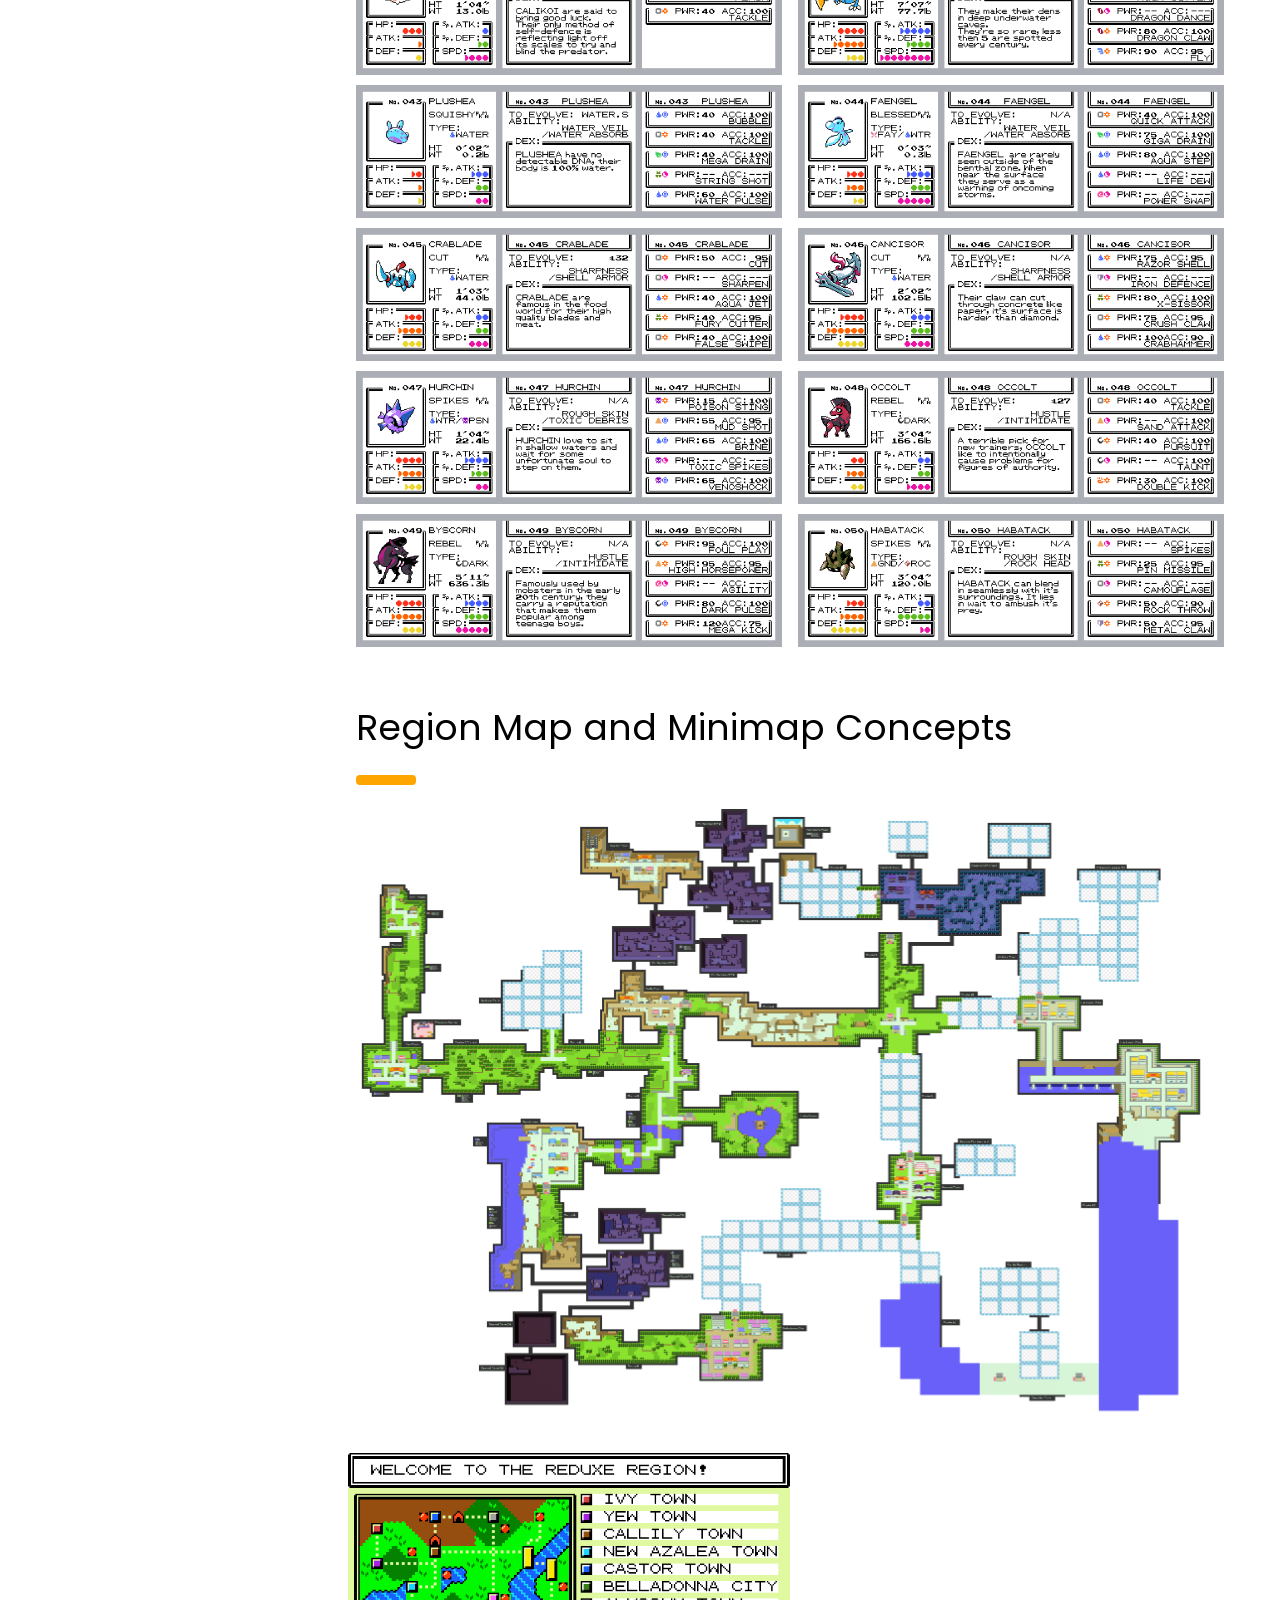
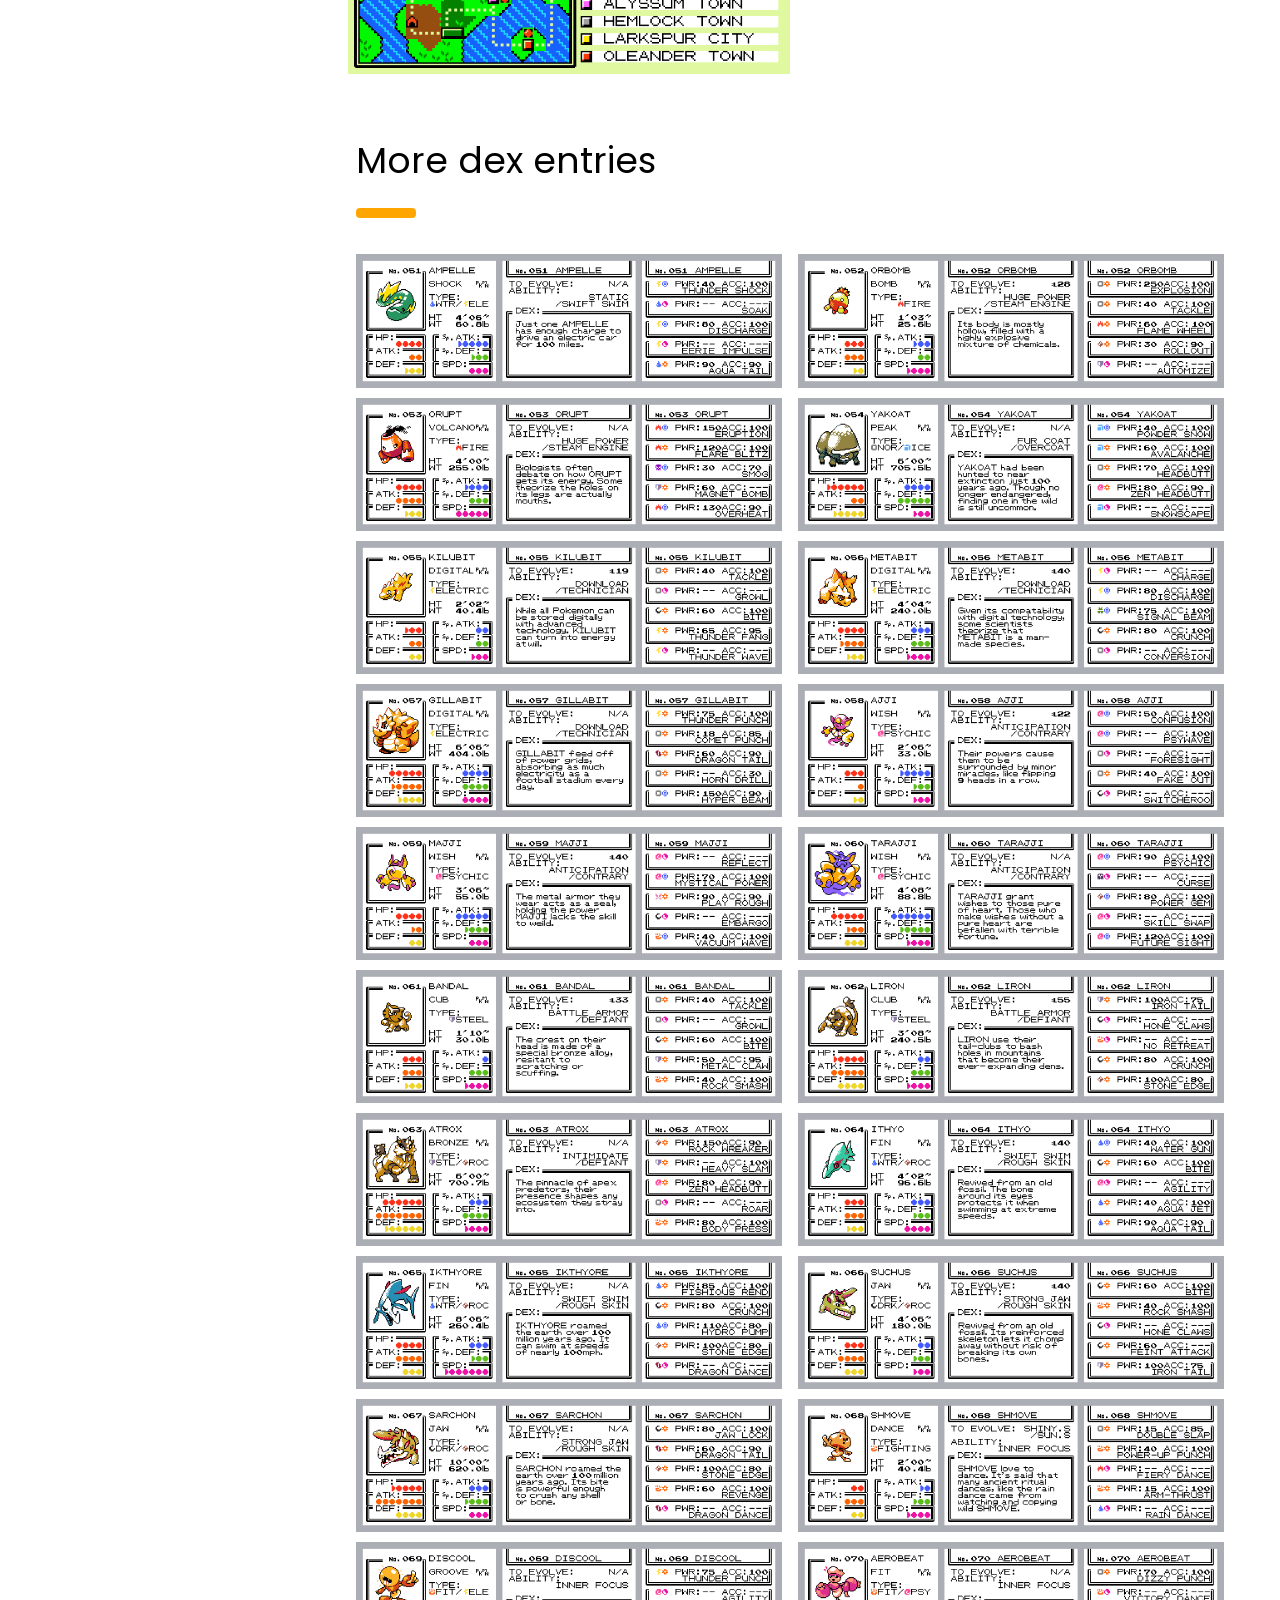
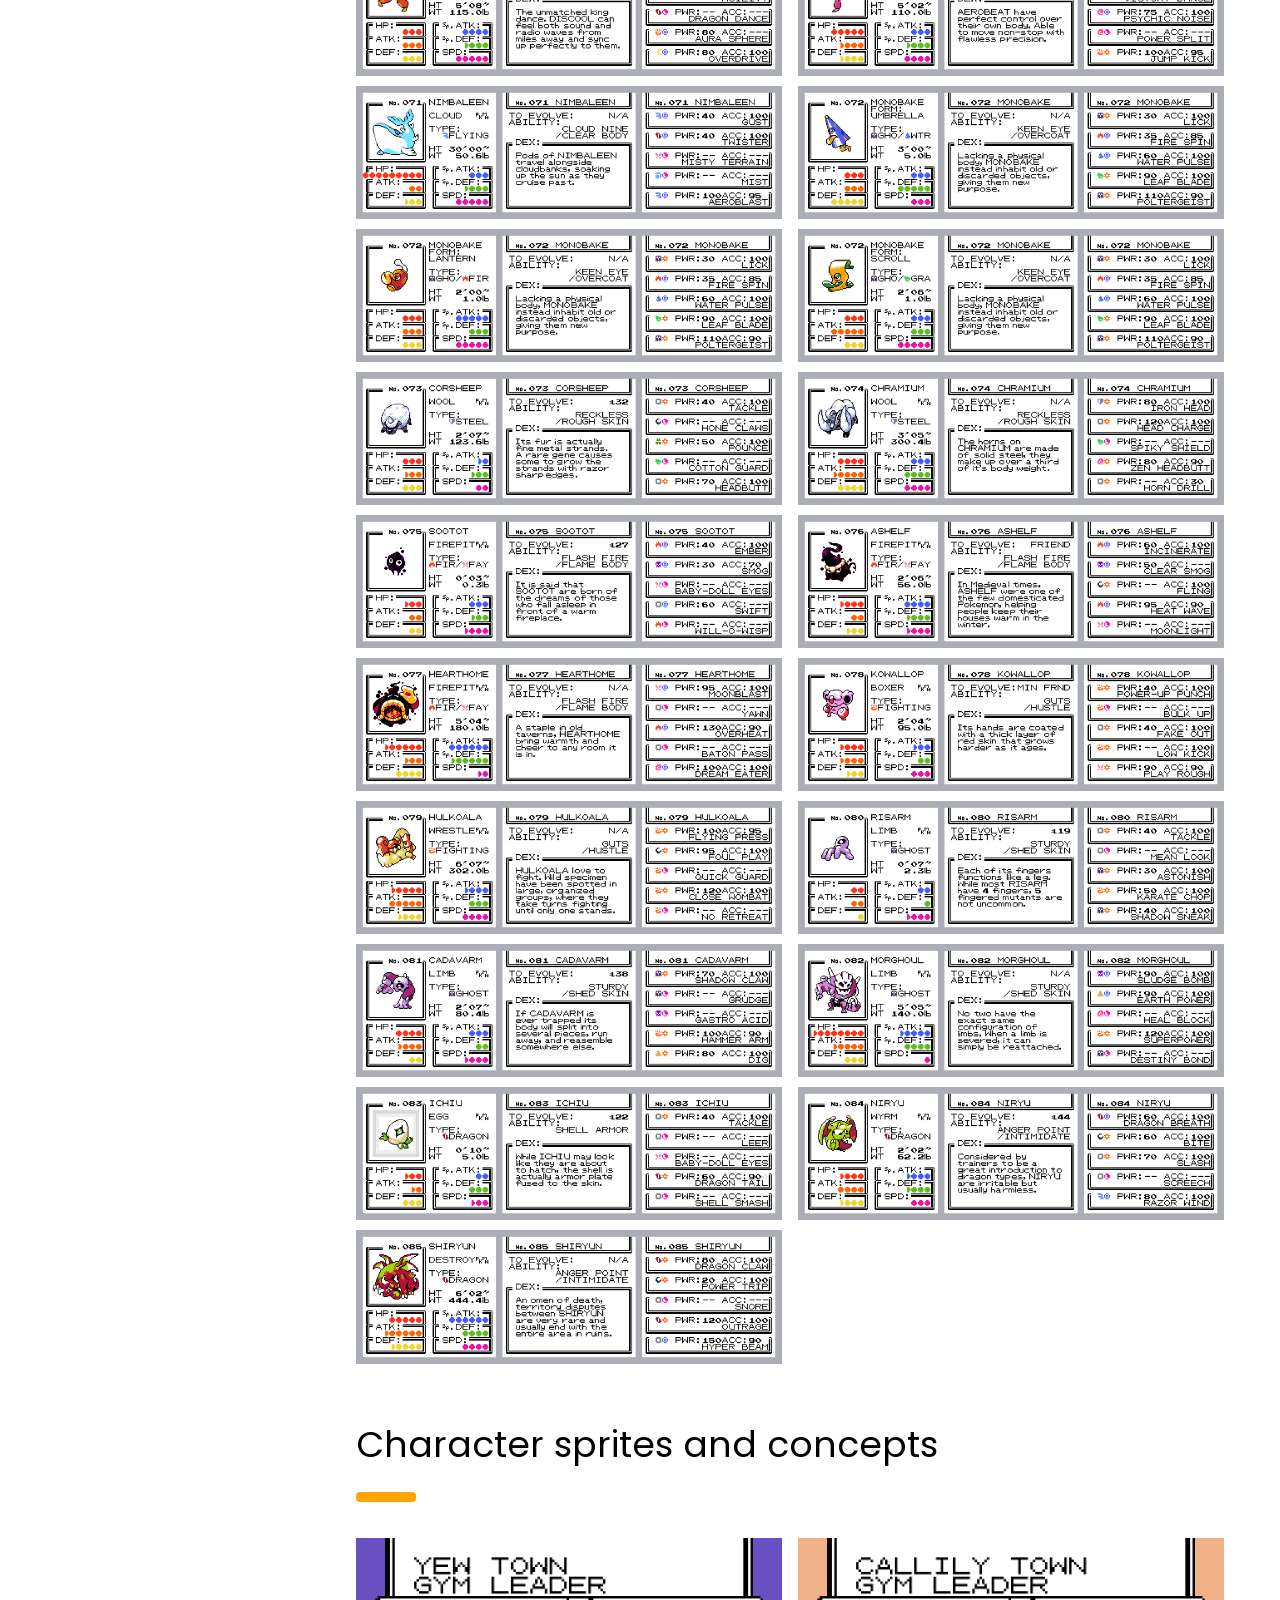
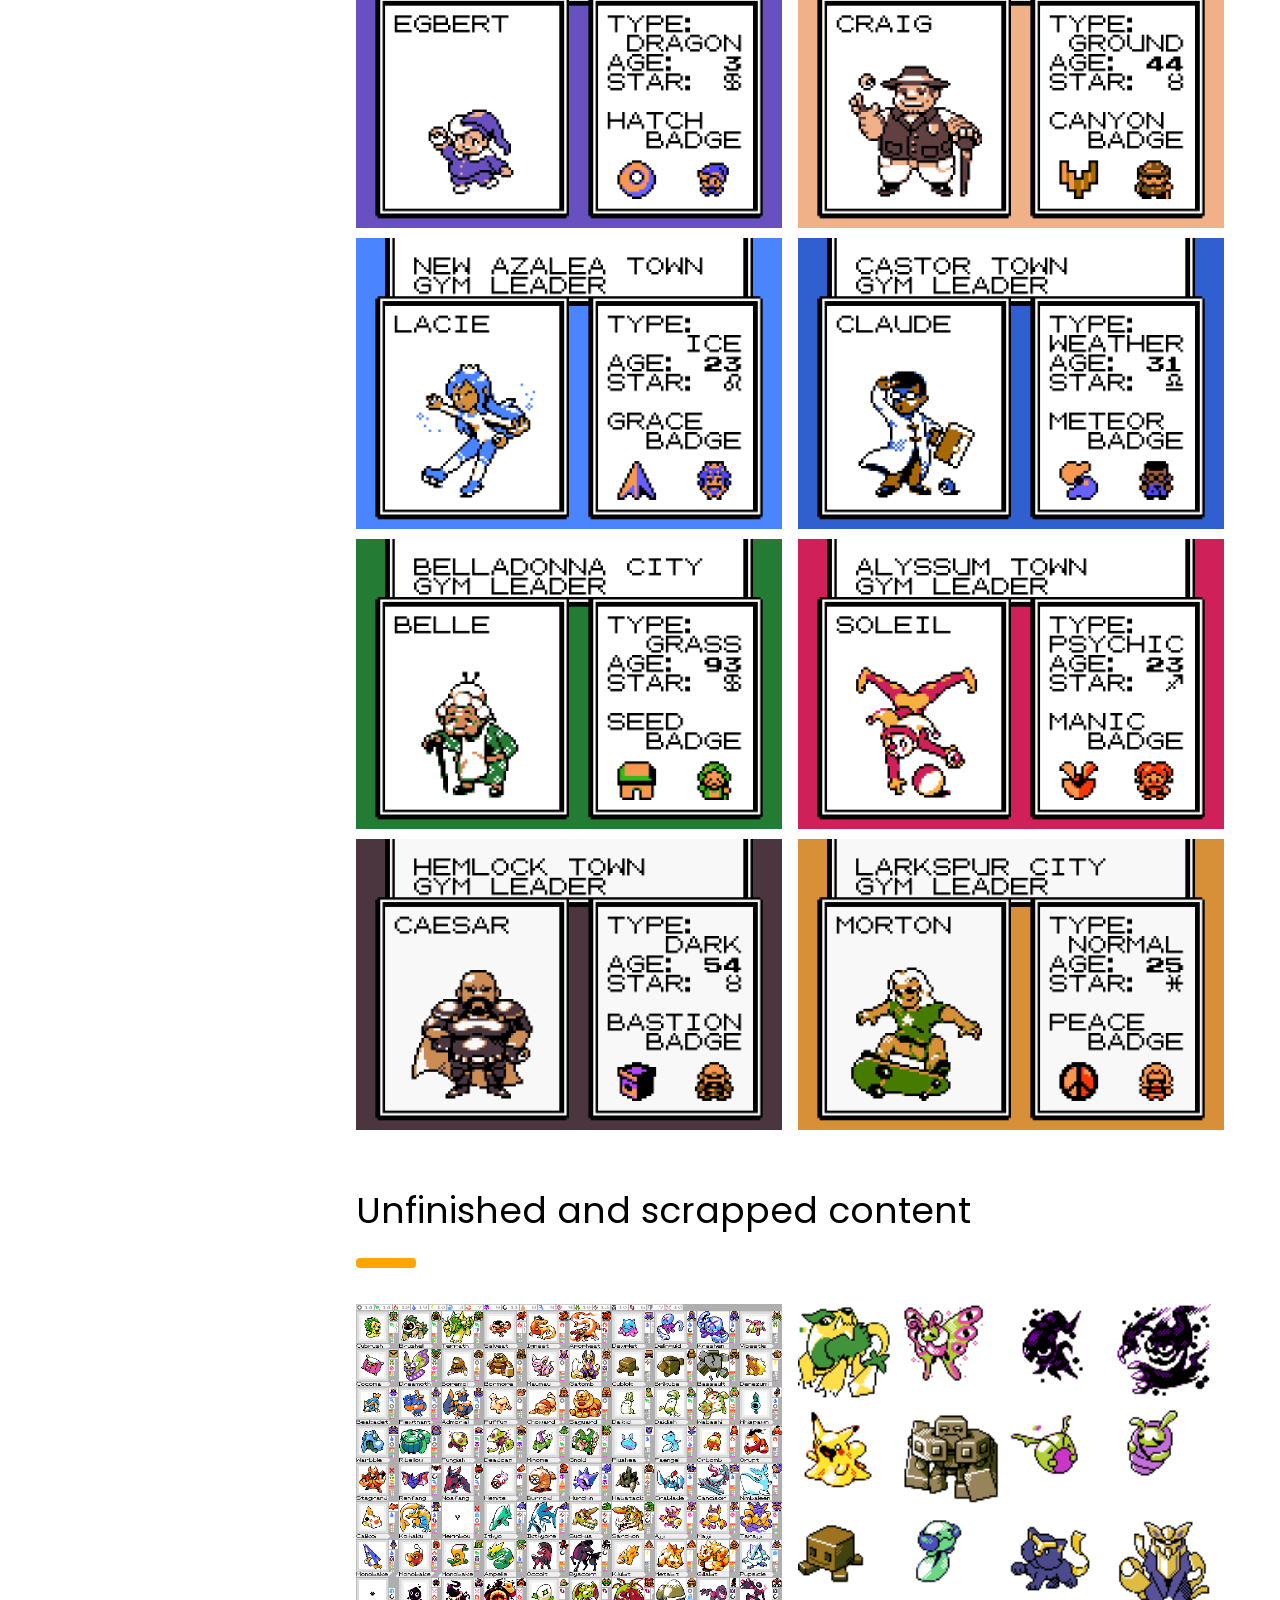
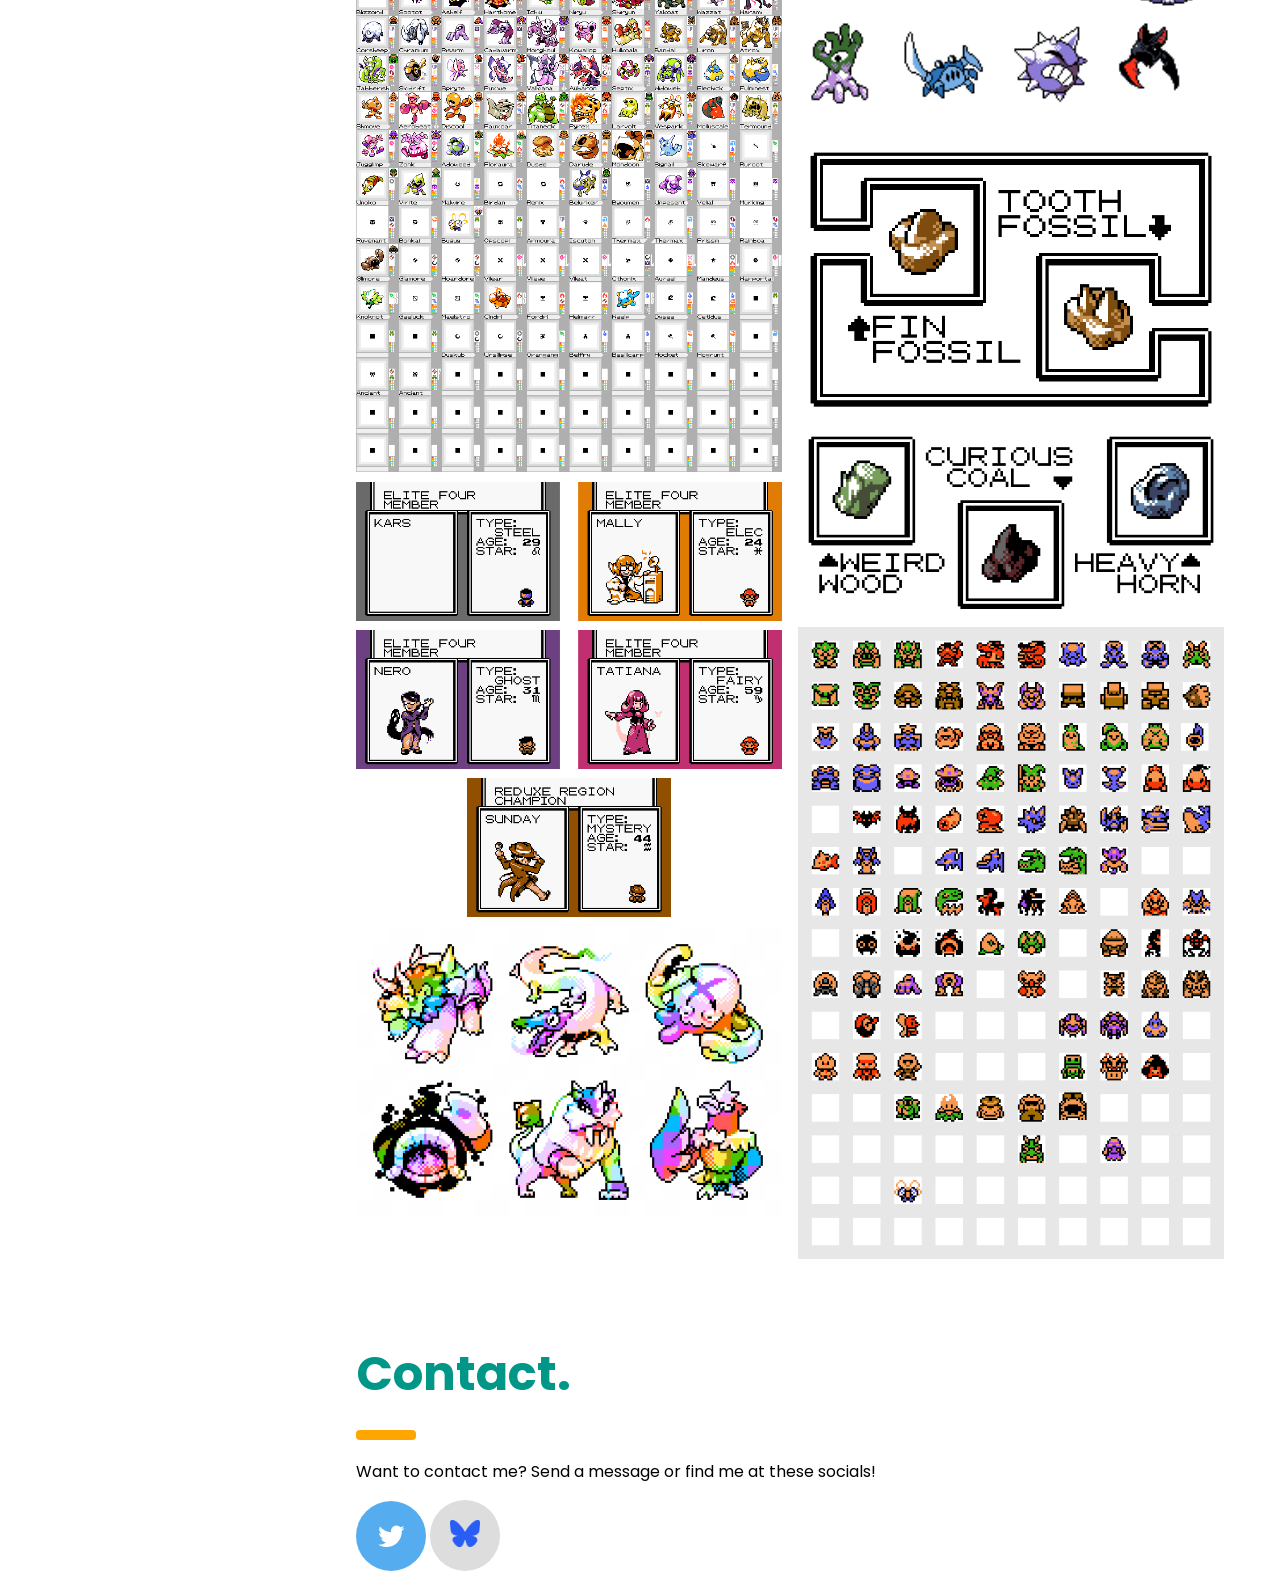
<file: PokemonGBC.html>
<!DOCTYPE html>
<html lang="en">
<head>
<title>Tortledove Portfolio</title>
<meta charset="UTF-8">
<meta name="viewport" content="width=device-width, initial-scale=1">
<link rel="stylesheet" href="app.css">
<link rel="stylesheet" href="https://fonts.googleapis.com/css?family=Poppins">
<meta name="viewport" content="width=device-width, initial-scale=1">
<link rel="stylesheet" href="https://cdnjs.cloudflare.com/ajax/libs/font-awesome/4.7.0/css/font-awesome.min.css">
<style>
body,h1,h2,h3,h4,h5 {font-family: "Poppins", sans-serif}
body {font-size:16px;}
.w3-half img{margin-bottom:-6px;margin-top:16px;opacity:1;cursor:pointer}
.w3-half img:hover{opacity:0.9}
.fa {padding: 20px;font-size: 30px;width: 70px;text-align: center;text-decoration: none;border-radius: 50%;}
.fa:hover {opacity: 0.7;}
.fa-twitter {background: #55ACEE;color: white;}
.fa-bluesky {background: #dddddd;color: white;}
</style>
</head>
<body>

<!-- Sidebar/menu -->
<nav class="w3-sidebar w3-teal w3-collapse w3-top w3-large w3-padding" style="z-index:3;width:300px;font-weight:bold;" id="mySidebar"><br>
  <a href="javascript:void(0)" onclick="w3_close()" class="w3-button w3-hide-large w3-display-topleft" style="width:100%;font-size:22px">Close Menu</a>
  <div class="w3-container">
  <img src="Images/FrogIcon.png" alt="FrogIcon" width="value" height="value">
  </div>
  <div class="w3-bar-block">
    <a href="#" onclick="w3_close()" class="w3-bar-item w3-button w3-hover-orange">GBC Pokemon</a> 
    <a href="index.html" class="w3-bar-item w3-button w3-hover-orange">Back Home</a> 
    <a href="#contact" onclick="w3_close()" class="w3-bar-item w3-button w3-hover-orange">Contact</a>
  </div>
</nav>

<!-- Top menu on small screens -->
<header class="w3-container w3-top w3-hide-large w3-teal w3-xlarge w3-padding">
  <a href="javascript:void(0)" class="w3-button w3-teal w3-margin-right" onclick="w3_open()">☰</a>
  <img src="Images/TortleLogo.png" alt="TortleLogo" width="value" height="value">
</header>

<!-- Overlay effect when opening sidebar on small screens -->
<div class="w3-overlay w3-hide-large" onclick="w3_close()" style="cursor:pointer" title="close side menu" id="myOverlay"></div>

<!-- !PAGE CONTENT! -->
<div class="w3-main" style="margin-left:340px;margin-right:40px">

  <!-- Header -->
  <div class="w3-container" style="margin-top:80px" id="showcase">
    <h1 class="w3-jumbo"><b>GBC Pokemon</b></h1>
    <h1 class="w3-xxxlarge w3-text-teal"><b>Showcase</b></h1>
    <p>An exersice I started in Febuary 2023 to put on "paper" the many creature ideas Ive had floating around my head as well 
        as keeping myself spriting. I started with the goal of 150 creature designs but as I went along the project grew in scope 
        to now include a region, dex entries, companion characters, and more.
    </p>
    <hr style="width:50px;border:5px solid orange" class="w3-round">
  </div>
  
  <!-- Photo grid (modal) -->
  <div class="w3-row-padding">
    <div class="w3-half">
      <img src="Images/PokeGBC/Cubrush_DexEntry.png" style="width: 100%" onclick="onClick(this)" alt="Pokemon GBC Project">
      <img src="Images/PokeGBC/Terrath_DexEntry.png" style="width: 100%" onclick="onClick(this)" alt="Pokemon GBC Project">
      <img src="Images/PokeGBC/Igneat_DexEntry.png" style="width: 100%" onclick="onClick(this)" alt="Pokemon GBC Project">
      <img src="Images/PokeGBC/Dewplet_DexEntry.png" style="width: 100%" onclick="onClick(this)" alt="Pokemon GBC Project">
      <img src="Images/PokeGBC/Krashen_DexEntry.png" style="width: 100%" onclick="onClick(this)" alt="Pokemon GBC Project">
      <img src="Images/PokeGBC/Cocoma_DexEntry.png" style="width: 100%" onclick="onClick(this)" alt="Pokemon GBC Project">
      <img src="Images/PokeGBC/Beakadet_DexEntry.png" style="width: 100%" onclick="onClick(this)" alt="Pokemon GBC Project">
      <img src="Images/PokeGBC/Admorial_DexEntry.png" style="width: 100%" onclick="onClick(this)" alt="Pokemon GBC Project">
      <img src="Images/PokeGBC/Boremore_DexEntry.png" style="width: 100%" onclick="onClick(this)" alt="Pokemon GBC Project">
      <img src="Images/PokeGBC/Choward_DexEntry.png" style="width: 100%" onclick="onClick(this)" alt="Pokemon GBC Project">
      <img src="Images/PokeGBC/Daikid_DexEntry.png" style="width: 100%" onclick="onClick(this)" alt="Pokemon GBC Project">
      <img src="Images/PokeGBC/Wabashi_DexEntry.png" style="width: 100%" onclick="onClick(this)" alt="Pokemon GBC Project">
      <img src="Images/PokeGBC/Deadcap_DexEntry.png" style="width: 100%" onclick="onClick(this)" alt="Pokemon GBC Project">
      <img src="Images/PokeGBC/Gnold_DexEntry.png" style="width: 100%" onclick="onClick(this)" alt="Pokemon GBC Project">
      <img src="Images/PokeGBC/Maumau_DexEntry.png" style="width: 100%" onclick="onClick(this)" alt="Pokemon GBC Project">
      <img src="Images/PokeGBC/Cublok_DexEntry.png" style="width: 100%" onclick="onClick(this)" alt="Pokemon GBC Project">
      <img src="Images/PokeGBC/Bassault_DexEntry.png" style="width: 100%" onclick="onClick(this)" alt="Pokemon GBC Project">
      <img src="Images/PokeGBC/Nosfang_DexEntry.png" style="width: 100%" onclick="onClick(this)" alt="Pokemon GBC Project">
      <img src="Images/PokeGBC/Warbble_DexEntry.png" style="width: 100%" onclick="onClick(this)" alt="Pokemon GBC Project">
      <img src="Images/PokeGBC/Calikoi_DexEntry.png" style="width: 100%" onclick="onClick(this)" alt="Pokemon GBC Project">
      <img src="Images/PokeGBC/Plushea_DexEntry.png" style="width: 100%" onclick="onClick(this)" alt="Pokemon GBC Project">
      <img src="Images/PokeGBC/Crablade_DexEntry.png" style="width: 100%" onclick="onClick(this)" alt="Pokemon GBC Project">
      <img src="Images/PokeGBC/Hurchin_DexEntry.png" style="width: 100%" onclick="onClick(this)" alt="Pokemon GBC Project">
      <img src="Images/PokeGBC/Byscorn_DexEntry.png" style="width: 100%" onclick="onClick(this)" alt="Pokemon GBC Project">
    </div>

    <div class="w3-half">
        <img src="Images/PokeGBC/Brushell_DexEntry.png" style="width: 100%" onclick="onClick(this)" alt="Pokemon GBC Project">
        <img src="Images/PokeGBC/Salveat_DexEntry.png" style="width: 100%" onclick="onClick(this)" alt="Pokemon GBC Project">
        <img src="Images/PokeGBC/Apopheat_DexEntry.png" style="width: 100%" onclick="onClick(this)" alt="Pokemon GBC Project">
        <img src="Images/PokeGBC/Delinqiud_DexEntry.png" style="width: 100%" onclick="onClick(this)" alt="Pokemon GBC Project">
        <img src="Images/PokeGBC/Vibeetle_DexEntry.png" style="width: 100%" onclick="onClick(this)" alt="Pokemon GBC Project">
        <img src="Images/PokeGBC/Dreamoth_DexEntry.png" style="width: 100%" onclick="onClick(this)" alt="Pokemon GBC Project">
        <img src="Images/PokeGBC/Flutenant_DexEntry.png" style="width: 100%" onclick="onClick(this)" alt="Pokemon GBC Project">
        <img src="Images/PokeGBC/Bormol_DexEntry.png" style="width: 100%" onclick="onClick(this)" alt="Pokemon GBC Project">
        <img src="Images/PokeGBC/Puffup_DexEntry.png" style="width: 100%" onclick="onClick(this)" alt="Pokemon GBC Project">
        <img src="Images/PokeGBC/Saguard_DexEntry.png" style="width: 100%" onclick="onClick(this)" alt="Pokemon GBC Project">
        <img src="Images/PokeGBC/Daidish_DexEntry.png" style="width: 100%" onclick="onClick(this)" alt="Pokemon GBC Project">
        <img src="Images/PokeGBC/Fungish_DexEntry.png" style="width: 100%" onclick="onClick(this)" alt="Pokemon GBC Project">
        <img src="Images/PokeGBC/Minome_DexEntry.png" style="width: 100%" onclick="onClick(this)" alt="Pokemon GBC Project">
        <img src="Images/PokeGBC/Denezumi_DexEntry.png" style="width: 100%" onclick="onClick(this)" alt="Pokemon GBC Project">
        <img src="Images/PokeGBC/Gatomb_DexEntry.png" style="width: 100%" onclick="onClick(this)" alt="Pokemon GBC Project">
        <img src="Images/PokeGBC/Brikube_DexEntry.png" style="width: 100%" onclick="onClick(this)" alt="Pokemon GBC Project">
        <img src="Images/PokeGBC/Renfang_DexEntry.png" style="width: 100%" onclick="onClick(this)" alt="Pokemon GBC Project">
        <img src="Images/PokeGBC/Whispawn_DexEntry.png" style="width: 100%" onclick="onClick(this)" alt="Pokemon GBC Project">
        <img src="Images/PokeGBC/Ribellow_DexEntry.png" style="width: 100%" onclick="onClick(this)" alt="Pokemon GBC Project">
        <img src="Images/PokeGBC/Koihaku_DexEntry.png" style="width: 100%" onclick="onClick(this)" alt="Pokemon GBC Project">
        <img src="Images/PokeGBC/Faengel_DexEntry.png" style="width: 100%" onclick="onClick(this)" alt="Pokemon GBC Project">
        <img src="Images/PokeGBC/Cancisor_DexEntry.png" style="width: 100%" onclick="onClick(this)" alt="Pokemon GBC Project">
        <img src="Images/PokeGBC/Occolt_DexEntry.png" style="width: 100%" onclick="onClick(this)" alt="Pokemon GBC Project">
        <img src="Images/PokeGBC/Habatack_DexEntry.png" style="width: 100%" onclick="onClick(this)" alt="Pokemon GBC Project">
    </div>
  </div>

  <div class="w3-container" id="contact" style="margin-top:50px">
    <h1 class="center">Region Map and Minimap Concepts</h1>
    <hr style="width:50px;border:5px solid orange" class="w3-round">
  </div>

<div class="w3-row-padding">
  <img src="Images/PokeGBC/RegionMap_Full_Display.png" style="width: 100%" onclick="onClick(this)" alt="Overworld Map">
  <img src="Images/PokeGBC/RegionMiniMap.png" style="width: 50%" onclick="onClick(this)" alt="Mini Map">
</div>

<div class="w3-container" id="contact" style="margin-top:50px">
  <h1 class="center">More dex entries</h1>
  <hr style="width:50px;border:5px solid orange" class="w3-round">
</div>

  <div class="w3-row-padding">
    <div class="w3-half">
      <img src="Images/PokeGBC/Ampelle_DexEntry.png" style="width: 100%" onclick="onClick(this)" alt="Pokemon GBC Project">
      <img src="Images/PokeGBC/Orupt_DexEntry.png" style="width: 100%" onclick="onClick(this)" alt="Pokemon GBC Project">
      <img src="Images/PokeGBC/Kilubit_DexEntry.png" style="width: 100%" onclick="onClick(this)" alt="Pokemon GBC Project">
      <img src="Images/PokeGBC/Gillabit_DexEntry.png" style="width: 100%" onclick="onClick(this)" alt="Pokemon GBC Project">
      <img src="Images/PokeGBC/Majji_DexEntry.png" style="width: 100%" onclick="onClick(this)" alt="Pokemon GBC Project">
      <img src="Images/PokeGBC/Bandal_DexEntry.png" style="width: 100%" onclick="onClick(this)" alt="Pokemon GBC Project">
      <img src="Images/PokeGBC/Atrox_DexEntry.png" style="width: 100%" onclick="onClick(this)" alt="Pokemon GBC Project">
      <img src="Images/PokeGBC/Ikthyore_DexEntry.png" style="width: 100%" onclick="onClick(this)" alt="Pokemon GBC Project">
      <img src="Images/PokeGBC/Sarchon_DexEntry.png" style="width: 100%" onclick="onClick(this)" alt="Pokemon GBC Project">
      <img src="Images/PokeGBC/Discool_DexEntry.png" style="width: 100%" onclick="onClick(this)" alt="Pokemon GBC Project">
      <img src="Images/PokeGBC/Nimbaleen_DexEntry.png" style="width: 100%" onclick="onClick(this)" alt="Pokemon GBC Project">
      <img src="Images/PokeGBC/Monobake_L_DexEntry.png" style="width: 100%" onclick="onClick(this)" alt="Pokemon GBC Project">
      <img src="Images/PokeGBC/Corsheep_DexEntry.png" style="width: 100%" onclick="onClick(this)" alt="Pokemon GBC Project">
      <img src="Images/PokeGBC/Sootot_DexEntry.png" style="width: 100%" onclick="onClick(this)" alt="Pokemon GBC Project">
      <img src="Images/PokeGBC/Hearthome_DexEntry.png" style="width: 100%" onclick="onClick(this)" alt="Pokemon GBC Project">
      <img src="Images/PokeGBC/Hulkoala_DexEntry.png" style="width: 100%" onclick="onClick(this)" alt="Pokemon GBC Project">
      <img src="Images/PokeGBC/Cadavarm_DexEntry.png" style="width: 100%" onclick="onClick(this)" alt="Pokemon GBC Project">
      <img src="Images/PokeGBC/Ichiu_DexEntry.png" style="width: 100%" onclick="onClick(this)" alt="Pokemon GBC Project">
      <img src="Images/PokeGBC/Shiryun_DexEntry.png" style="width: 100%" onclick="onClick(this)" alt="Pokemon GBC Project">

    </div>
    <div class="w3-half">
      <img src="Images/PokeGBC/Orbomb_DexEntry.png" style="width: 100%" onclick="onClick(this)" alt="Pokemon GBC Project">
      <img src="Images/PokeGBC/Yakoat_DexEntry.png" style="width: 100%" onclick="onClick(this)" alt="Pokemon GBC Project">
      <img src="Images/PokeGBC/Metabit_DexEntry.png" style="width: 100%" onclick="onClick(this)" alt="Pokemon GBC Project">
      <img src="Images/PokeGBC/Ajji_DexEntry.png" style="width: 100%" onclick="onClick(this)" alt="Pokemon GBC Project">
      <img src="Images/PokeGBC/Tarajji_DexEntry.png" style="width: 100%" onclick="onClick(this)" alt="Pokemon GBC Project">
      <img src="Images/PokeGBC/Liron_DexEntry.png" style="width: 100%" onclick="onClick(this)" alt="Pokemon GBC Project">
      <img src="Images/PokeGBC/Ithyo_DexEntry.png" style="width: 100%" onclick="onClick(this)" alt="Pokemon GBC Project">
      <img src="Images/PokeGBC/Suchus_DexEntry.png" style="width: 100%" onclick="onClick(this)" alt="Pokemon GBC Project">
      <img src="Images/PokeGBC/Shmove_DexEntry.png" style="width: 100%" onclick="onClick(this)" alt="Pokemon GBC Project">
      <img src="Images/PokeGBC/Aerobeat_DexEntry.png" style="width: 100%" onclick="onClick(this)" alt="Pokemon GBC Project">
      <img src="Images/PokeGBC/Monobake_U_DexEntry.png" style="width: 100%" onclick="onClick(this)" alt="Pokemon GBC Project">
      <img src="Images/PokeGBC/Monobake_S_DexEntry.png" style="width: 100%" onclick="onClick(this)" alt="Pokemon GBC Project">
      <img src="Images/PokeGBC/Chramium_DexEntry.png" style="width: 100%" onclick="onClick(this)" alt="Pokemon GBC Project">
      <img src="Images/PokeGBC/Ashelf_DexEntry.png" style="width: 100%" onclick="onClick(this)" alt="Pokemon GBC Project">
      <img src="Images/PokeGBC/Kowallop_DexEntry.png" style="width: 100%" onclick="onClick(this)" alt="Pokemon GBC Project">
      <img src="Images/PokeGBC/Risarm_DexEntry.png" style="width: 100%" onclick="onClick(this)" alt="Pokemon GBC Project">
      <img src="Images/PokeGBC/Morghoul_DexEntry.png" style="width: 100%" onclick="onClick(this)" alt="Pokemon GBC Project">
      <img src="Images/PokeGBC/Niryu_DexEntry.png" style="width: 100%" onclick="onClick(this)" alt="Pokemon GBC Project">
      
    </div>
</div>

<div class="w3-container" id="contact" style="margin-top:50px">
  <h1 class="center">Character sprites and concepts</h1>
  <hr style="width:50px;border:5px solid orange" class="w3-round">
</div>

<div class="w3-row-padding">
    <div class="w3-half">
      <img src="Images/PokeGBC/GymLeader_1.png" style="width: 100%" onclick="onClick(this)" alt="Pokemon GBC Project">
      <img src="Images/PokeGBC/GymLeader_3.png" style="width: 100%" onclick="onClick(this)" alt="Pokemon GBC Project">
      <img src="Images/PokeGBC/GymLeader_5.png" style="width: 100%" onclick="onClick(this)" alt="Pokemon GBC Project">
      <img src="Images/PokeGBC/GymLeader_7.png" style="width: 100%" onclick="onClick(this)" alt="Pokemon GBC Project">
    </div>
    <div class="w3-half">
      <img src="Images/PokeGBC/GymLeader_2.png" style="width: 100%" onclick="onClick(this)" alt="Pokemon GBC Project">
      <img src="Images/PokeGBC/GymLeader_4.png" style="width: 100%" onclick="onClick(this)" alt="Pokemon GBC Project">
      <img src="Images/PokeGBC/GymLeader_6.png" style="width: 100%" onclick="onClick(this)" alt="Pokemon GBC Project">
      <img src="Images/PokeGBC/GymLeader_8.png" style="width: 100%" onclick="onClick(this)" alt="Pokemon GBC Project">
    </div>
</div>

<div class="w3-container" id="contact" style="margin-top:50px">
  <h1 class="center">Unfinished and scrapped content</h1>
  <hr style="width:50px;border:5px solid orange" class="w3-round">
</div>

<div class="w3-row-padding">
    <div class="w3-half">
      <img src="Images/PokeGBC/Crystal_DexPlans.png" style="width: 100%" onclick="onClick(this)" alt="Full dex plans">
      <img src="Images/PokeGBC/Crystal_E4.png" style="width: 100%" onclick="onClick(this)" alt="Unfinished Elite Four">
      <img src="Images/PokeGBC/Crystal_Scrap_Rainbow.gif" style="width: 100%" onclick="onClick(this)" alt="Pokemon GBC Project">
    </div>
    <div class="w3-half">
      <img src="Images/PokeGBC/Crystal_Dex_ScrappedSprites.png" style="width: 100%" onclick="onClick(this)" alt="Scrapped sprites and designs">
      <img src="Images/PokeGBC/FossilsDisplay.png" style="width: 100%" onclick="onClick(this)" alt="Pokemon Fossils">
      <img src="Images/PokeGBC/NewFossils.png" style="width: 100%" onclick="onClick(this)" alt="Second set of Pokemon Fossils">
      <img src="Images/PokeGBC/MiniSprite.gif" style="width: 100%" onclick="onClick(this)" alt="Pokemon menu sprites">
    </div>
</div>

  <!-- Modal for full size images on click-->
  <div id="modal01" class="w3-modal w3-black" style="padding-top:0" onclick="this.style.display='none'">
    <span class="w3-button w3-black w3-xxlarge w3-display-topright">×</span>
    <div class="w3-modal-content w3-animate-zoom w3-center w3-transparent w3-padding-64">
      <img id="img01" class="w3-image">
      <p id="caption"></p>
    </div>
  </div>
  
  <!-- Contact -->
  <div class="w3-container" id="contact" style="margin-top:75px">
    <h1 class="w3-xxxlarge w3-text-teal"><b>Contact.</b></h1>
    <hr style="width:50px;border:5px solid orange" class="w3-round">
    <p>Want to contact me? Send a message or find me at these socials!</p>
    <a href="https://twitter.com/DoveTortle" class="fa fa-twitter"></a>
    <a href="https://bsky.app/profile/tortledove.bsky.social" class="fa fa-bluesky"><img src="Images/bluesky-social-logo-75CF77F3F7-seeklogo.com.png" width="30" height="27"></a>
    <pre></pre>
    <pre></pre>
  </div>

<!-- End page content -->
</div>

<script src="app.js"></script>

<script>
// Script to open and close sidebar
function w3_open() {
  document.getElementById("mySidebar").style.display = "block";
  document.getElementById("myOverlay").style.display = "block";
}
 
function w3_close() {
  document.getElementById("mySidebar").style.display = "none";
  document.getElementById("myOverlay").style.display = "none";
}

// Modal Image Gallery
function onClick(element) {
  document.getElementById("img01").src = element.src;
  document.getElementById("modal01").style.display = "block";
  var captionText = document.getElementById("caption");
  captionText.innerHTML = element.alt;
}
</script>

</body>
</html>
</file>
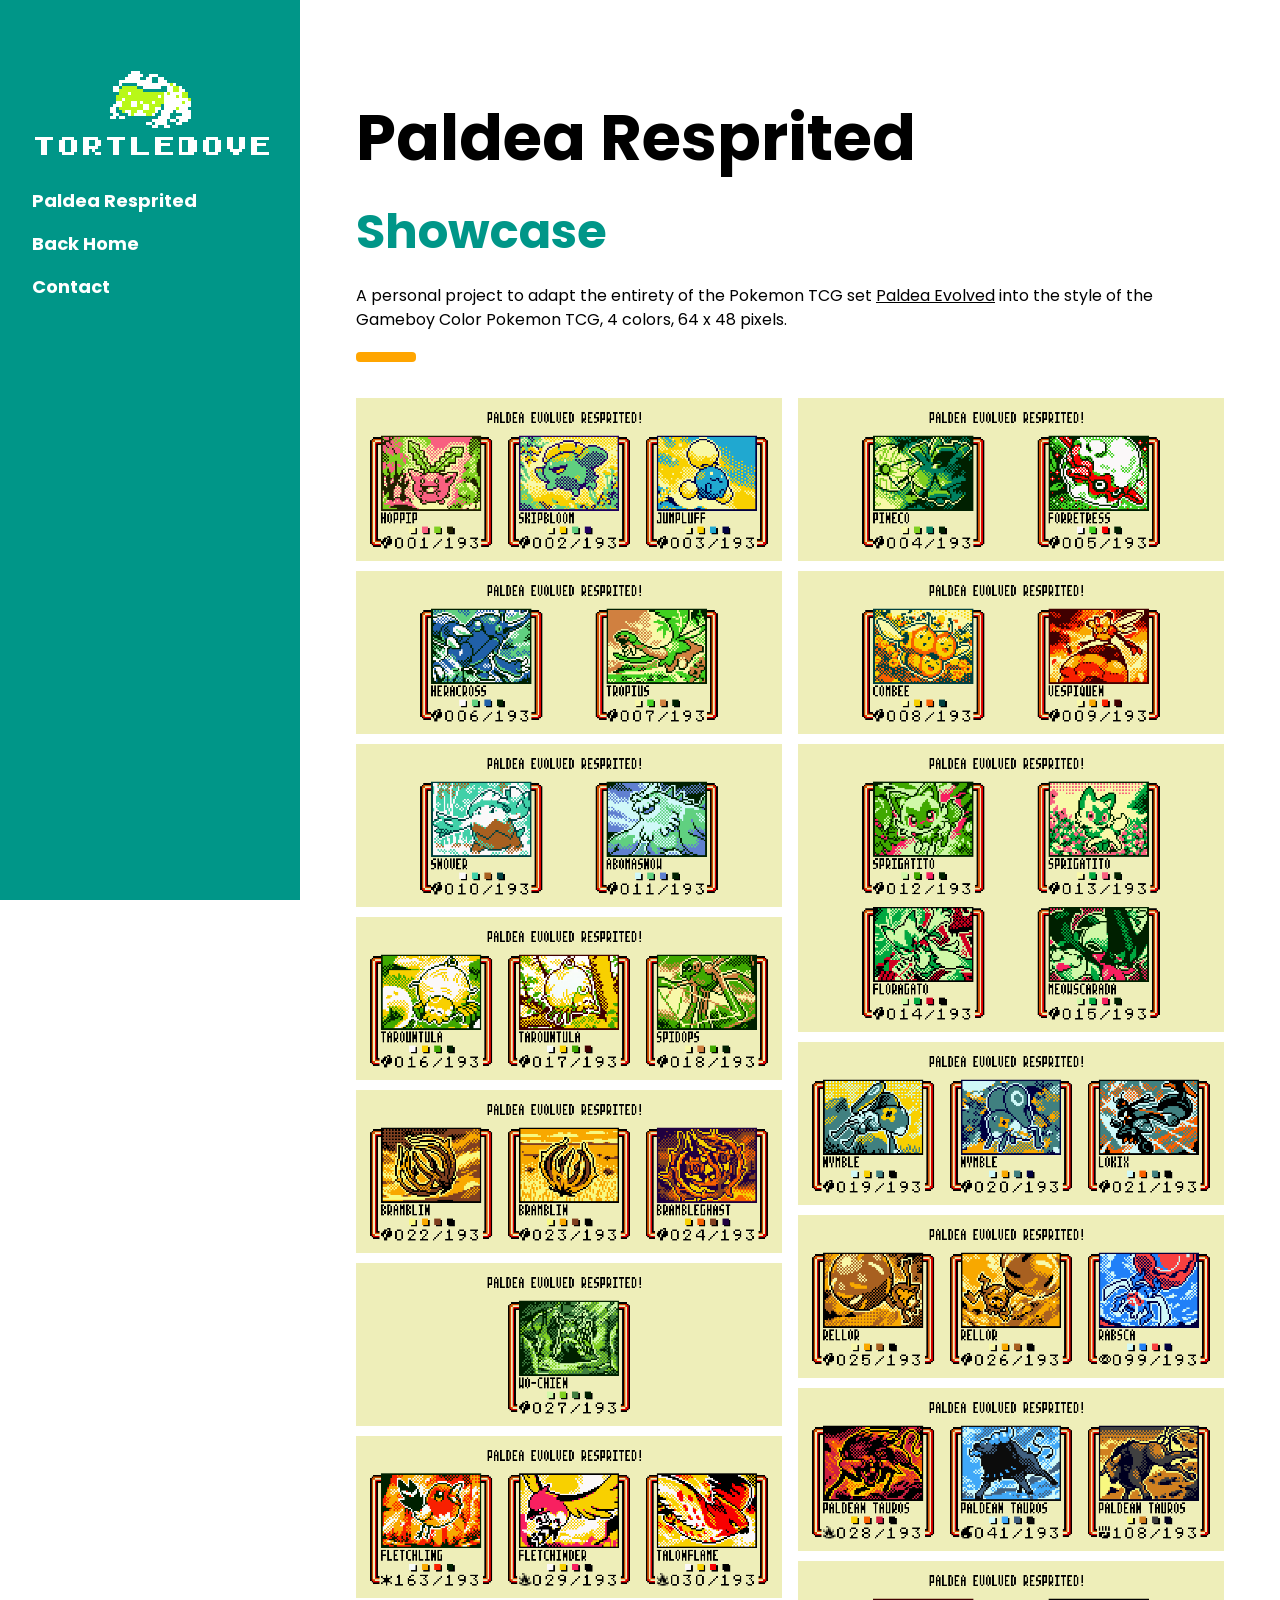
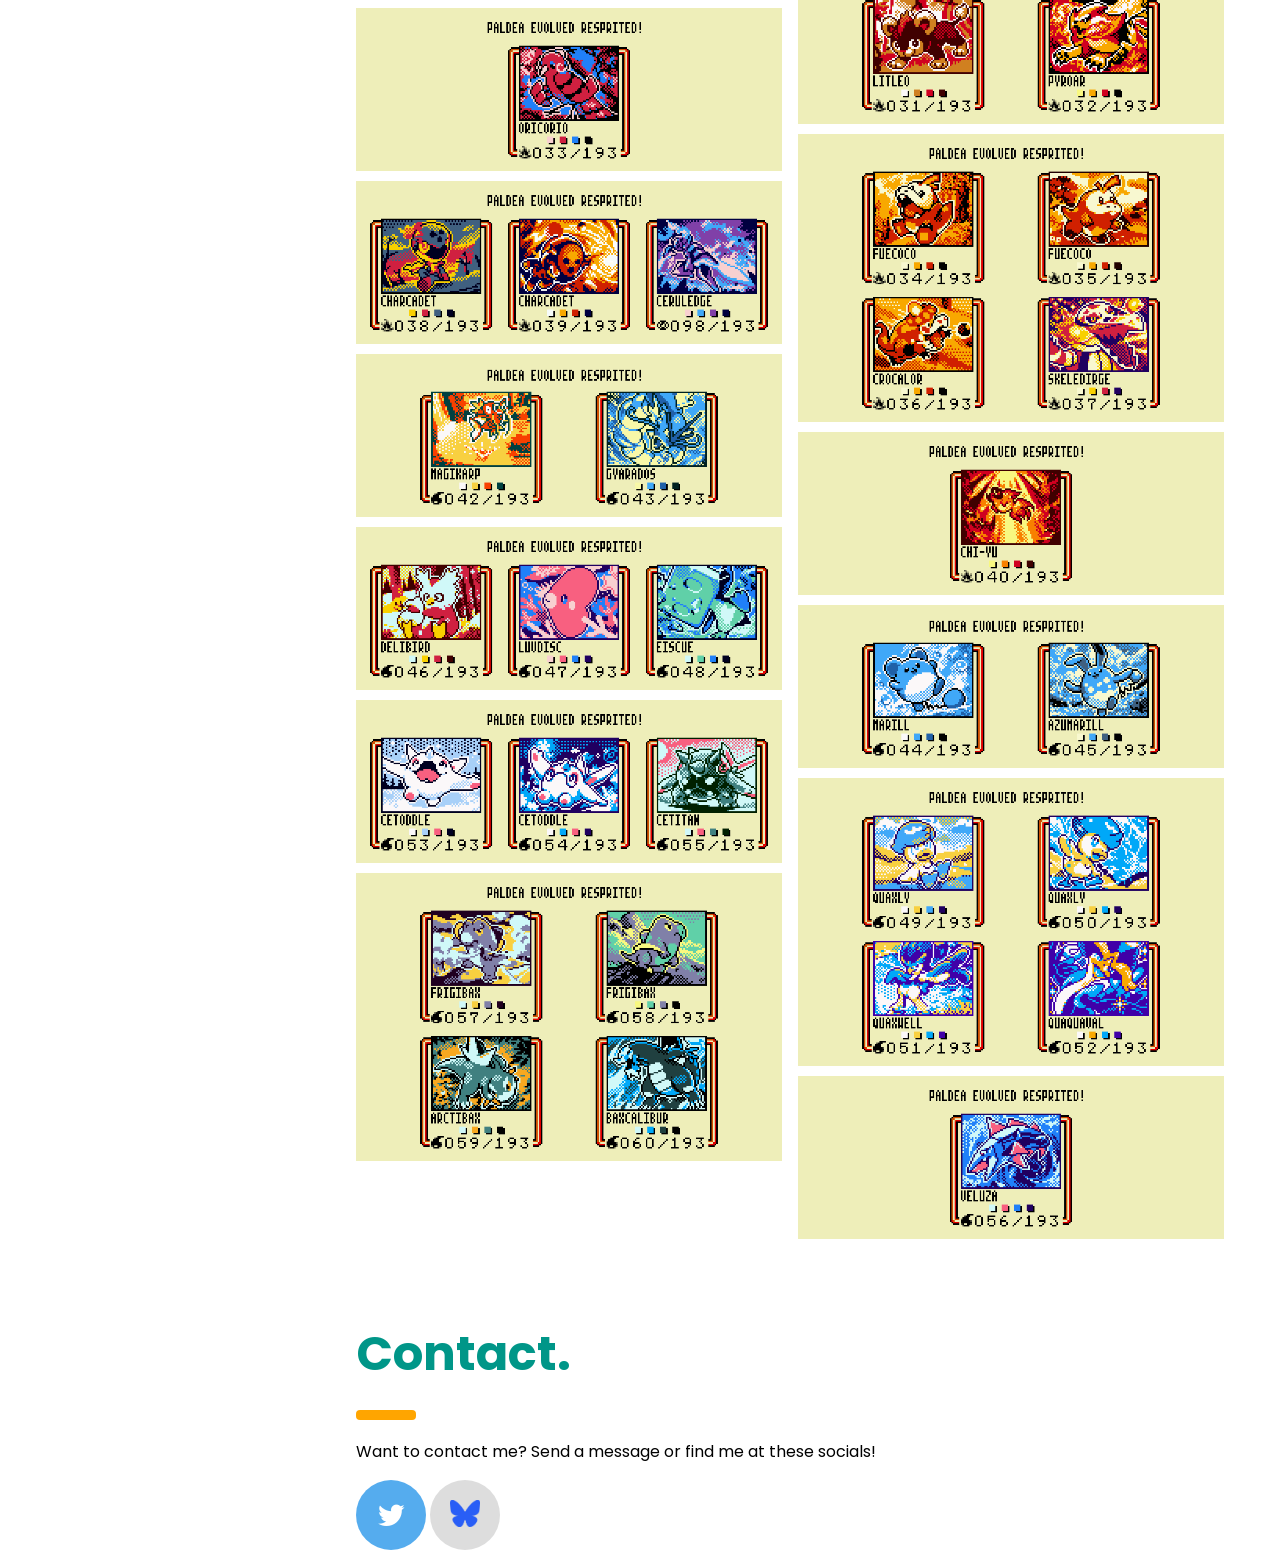
<file: PokemonTCGGBC.html>
<!DOCTYPE html>
<html lang="en">
<head>
<title>Tortledove Portfolio</title>
<meta charset="UTF-8">
<meta name="viewport" content="width=device-width, initial-scale=1">
<link rel="stylesheet" href="app.css">
<link rel="stylesheet" href="https://fonts.googleapis.com/css?family=Poppins">
<meta name="viewport" content="width=device-width, initial-scale=1">
<link rel="stylesheet" href="https://cdnjs.cloudflare.com/ajax/libs/font-awesome/4.7.0/css/font-awesome.min.css">
<style>
body,h1,h2,h3,h4,h5 {font-family: "Poppins", sans-serif}
body {font-size:16px;}
.w3-half img{margin-bottom:-6px;margin-top:16px;opacity:1;cursor:pointer}
.w3-half img:hover{opacity:0.9}
.fa {padding: 20px;font-size: 30px;width: 70px;text-align: center;text-decoration: none;border-radius: 50%;}
.fa:hover {opacity: 0.7;}
.fa-twitter {background: #55ACEE;color: white;}
.fa-bluesky {background: #dddddd;color: white;}
</style>
</head>
<body>

<!-- Sidebar/menu -->
<nav class="w3-sidebar w3-teal w3-collapse w3-top w3-large w3-padding" style="z-index:3;width:300px;font-weight:bold;" id="mySidebar"><br>
  <a href="javascript:void(0)" onclick="w3_close()" class="w3-button w3-hide-large w3-display-topleft" style="width:100%;font-size:22px">Close Menu</a>
  <div class="w3-container">
  <img src="Images/FrogIcon.png" alt="FrogIcon" width="value" height="value">
  </div>
  <div class="w3-bar-block">
    <a href="#" onclick="w3_close()" class="w3-bar-item w3-button w3-hover-orange">Paldea Resprited</a> 
    <a href="index.html" class="w3-bar-item w3-button w3-hover-orange">Back Home</a> 
    <a href="#contact" onclick="w3_close()" class="w3-bar-item w3-button w3-hover-orange">Contact</a>
  </div>
</nav>

<!-- Top menu on small screens -->
<header class="w3-container w3-top w3-hide-large w3-teal w3-xlarge w3-padding">
  <a href="javascript:void(0)" class="w3-button w3-teal w3-margin-right" onclick="w3_open()">☰</a>
  <img src="Images/TortleLogo.png" alt="TortleLogo" width="value" height="value">
</header>

<!-- Overlay effect when opening sidebar on small screens -->
<div class="w3-overlay w3-hide-large" onclick="w3_close()" style="cursor:pointer" title="close side menu" id="myOverlay"></div>

<!-- !PAGE CONTENT! -->
<div class="w3-main" style="margin-left:340px;margin-right:40px">

  <!-- Header -->
  <div class="w3-container" style="margin-top:80px" id="showcase">
    <h1 class="w3-jumbo"><b>Paldea Resprited</b></h1>
    <h1 class="w3-xxxlarge w3-text-teal"><b>Showcase</b></h1>
    <p>A personal project to adapt the entirety of the Pokemon TCG set <a href="https://www.pokellector.com/Paldea-Evolved-Expansion/" target="_blank">Paldea Evolved</a>
       into the style of the Gameboy Color Pokemon TCG, 4 colors, 64 x 48 pixels.</p>
    <hr style="width:50px;border:5px solid orange" class="w3-round">
  </div>
  
  <!-- Photo grid (modal) -->
  <div class="w3-row-padding">
    <div class="w3-half">
      <img src="Images/PaldeaEvolved/GBCTCGPaldeaEvolved_001-003.png" style="width: 100%" onclick="onClick(this)" alt="Paldea Evolved Resprited">
      <img src="Images/PaldeaEvolved/GBCTCGPaldeaEvolved_006-007.png" style="width: 100%" onclick="onClick(this)" alt="Paldea Evolved Resprited">
      <img src="Images/PaldeaEvolved/GBCTCGPaldeaEvolved_010-011.png" style="width: 100%" onclick="onClick(this)" alt="Paldea Evolved Resprited">
      <img src="Images/PaldeaEvolved/GBCTCGPaldeaEvolved_016-018.png" style="width: 100%" onclick="onClick(this)" alt="Paldea Evolved Resprited">
      <img src="Images/PaldeaEvolved/GBCTCGPaldeaEvolved_022-024.png" style="width: 100%" onclick="onClick(this)" alt="Paldea Evolved Resprited">
      <img src="Images/PaldeaEvolved/GBCTCGPaldeaEvolved_27.png" style="width: 100%" onclick="onClick(this)" alt="Paldea Evolved Resprited">
      <img src="Images/PaldeaEvolved/GBCTCGPaldeaEvolved_163-030.png" style="width: 100%" onclick="onClick(this)" alt="Paldea Evolved Resprited">
      <img src="Images/PaldeaEvolved/GBCTCGPaldeaEvolved_033.png" style="width: 100%" onclick="onClick(this)" alt="Paldea Evolved Resprited">
      <img src="Images/PaldeaEvolved/GBCTCGPaldeaEvolved_038-098.png" style="width: 100%" onclick="onClick(this)" alt="Paldea Evolved Resprited">
      <img src="Images/PaldeaEvolved/GBCTCGPaldeaEvolved_042-043.png" style="width: 100%" onclick="onClick(this)" alt="Paldea Evolved Resprited">
      <img src="Images/PaldeaEvolved/GBCTCGPaldeaEvolved_046-048.png" style="width: 100%" onclick="onClick(this)" alt="Paldea Evolved Resprited">
      <img src="Images/PaldeaEvolved/GBCTCGPaldeaEvolved_053-055.png" style="width: 100%" onclick="onClick(this)" alt="Paldea Evolved Resprited">
      <img src="Images/PaldeaEvolved/GBCTCGPaldeaEvolved_057-060.png" style="width: 100%" onclick="onClick(this)" alt="Paldea Evolved Resprited">

    </div>

    <div class="w3-half">
      <img src="Images/PaldeaEvolved/GBCTCGPaldeaEvolved_004-005.png" style="width: 100%" onclick="onClick(this)" alt="Paldea Evolved Resprited">
      <img src="Images/PaldeaEvolved/GBCTCGPaldeaEvolved_008-009.png" style="width: 100%" onclick="onClick(this)" alt="Paldea Evolved Resprited">
      <img src="Images/PaldeaEvolved/GBCTCGPaldeaEvolved_012-015.png" style="width: 100%" onclick="onClick(this)" alt="Paldea Evolved Resprited">
      <img src="Images/PaldeaEvolved/GBCTCGPaldeaEvolved_019-021.png" style="width: 100%" onclick="onClick(this)" alt="Paldea Evolved Resprited">
      <img src="Images/PaldeaEvolved/GBCTCGPaldeaEvolved_025-099.png" style="width: 100%" onclick="onClick(this)" alt="Paldea Evolved Resprited">
      <img src="Images/PaldeaEvolved/GBCTCGPaldeaEvolved_028-108.png" style="width: 100%" onclick="onClick(this)" alt="Paldea Evolved Resprited">
      <img src="Images/PaldeaEvolved/GBCTCGPaldeaEvolved_031-032.png" style="width: 100%" onclick="onClick(this)" alt="Paldea Evolved Resprited">
      <img src="Images/PaldeaEvolved/GBCTCGPaldeaEvolved_034-037.png" style="width: 100%" onclick="onClick(this)" alt="Paldea Evolved Resprited">
      <img src="Images/PaldeaEvolved/GBCTCGPaldeaEvolved_040.png" style="width: 100%" onclick="onClick(this)" alt="Paldea Evolved Resprited">
      <img src="Images/PaldeaEvolved/GBCTCGPaldeaEvolved_044-045.png" style="width: 100%" onclick="onClick(this)" alt="Paldea Evolved Resprited">
      <img src="Images/PaldeaEvolved/GBCTCGPaldeaEvolved_049-052.png" style="width: 100%" onclick="onClick(this)" alt="Paldea Evolved Resprited">
      <img src="Images/PaldeaEvolved/GBCTCGPaldeaEvolved_056.png" style="width: 100%" onclick="onClick(this)" alt="Paldea Evolved Resprited">


    </div>
  </div>

  <!-- Modal for full size images on click-->
  <div id="modal01" class="w3-modal w3-black" style="padding-top:0" onclick="this.style.display='none'">
    <span class="w3-button w3-black w3-xxlarge w3-display-topright">×</span>
    <div class="w3-modal-content w3-animate-zoom w3-center w3-transparent w3-padding-64">
      <img id="img01" class="w3-image">
      <p id="caption"></p>
    </div>
  </div>
  
  <!-- Contact -->
  <div class="w3-container" id="contact" style="margin-top:75px">
    <h1 class="w3-xxxlarge w3-text-teal"><b>Contact.</b></h1>
    <hr style="width:50px;border:5px solid orange" class="w3-round">
    <p>Want to contact me? Send a message or find me at these socials!</p>
    <a href="https://twitter.com/DoveTortle" class="fa fa-twitter"></a>
    <a href="https://bsky.app/profile/tortledove.bsky.social" class="fa fa-bluesky"><img src="Images/bluesky-social-logo-75CF77F3F7-seeklogo.com.png" width="30" height="27"></a>
    <pre></pre>
  </div>

<!-- End page content -->
</div>

<script src="app.js"></script>

<script>
// Script to open and close sidebar
function w3_open() {
  document.getElementById("mySidebar").style.display = "block";
  document.getElementById("myOverlay").style.display = "block";
}
 
function w3_close() {
  document.getElementById("mySidebar").style.display = "none";
  document.getElementById("myOverlay").style.display = "none";
}

// Modal Image Gallery
function onClick(element) {
  document.getElementById("img01").src = element.src;
  document.getElementById("modal01").style.display = "block";
  var captionText = document.getElementById("caption");
  captionText.innerHTML = element.alt;
}
</script>

</body>
</html>
</file>
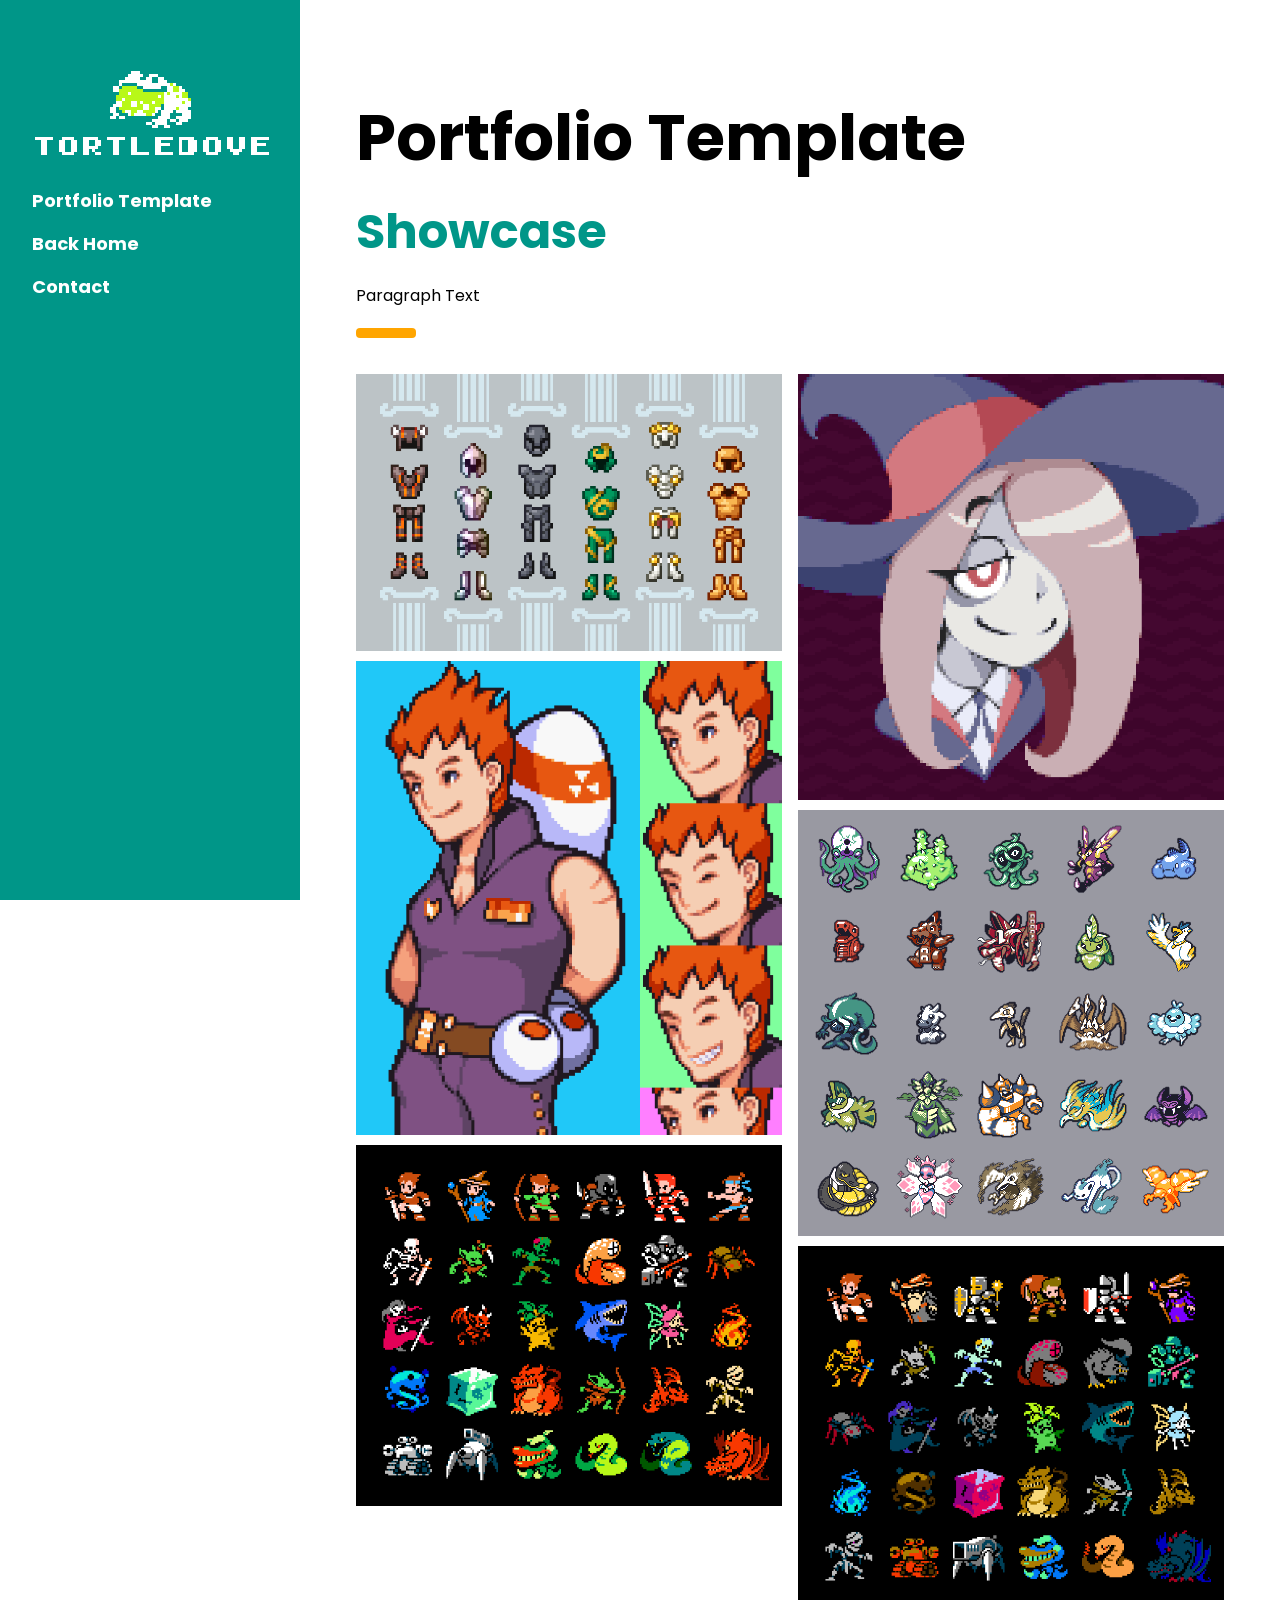
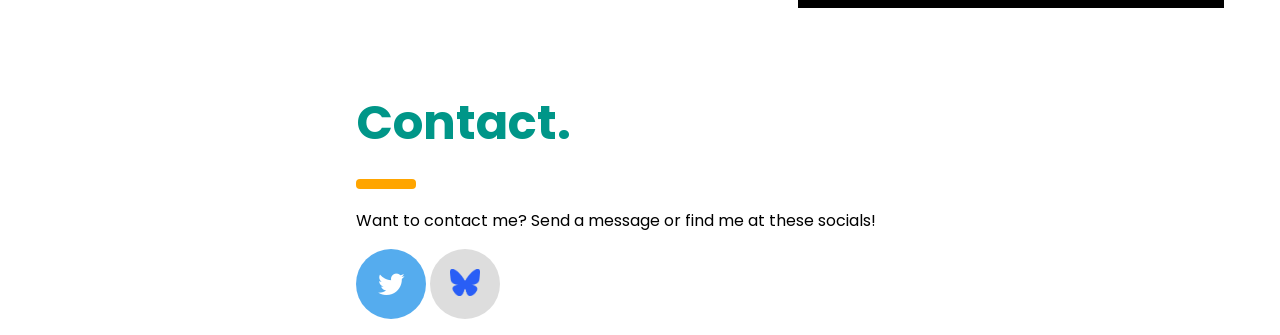
<file: PortfolioTemplate.html>
<!DOCTYPE html>
<html lang="en">
<head>
<title>Tortledove Portfolio</title>
<meta charset="UTF-8">
<meta name="viewport" content="width=device-width, initial-scale=1">
<link rel="stylesheet" href="app.css">
<link rel="stylesheet" href="https://fonts.googleapis.com/css?family=Poppins">
<meta name="viewport" content="width=device-width, initial-scale=1">
<link rel="stylesheet" href="https://cdnjs.cloudflare.com/ajax/libs/font-awesome/4.7.0/css/font-awesome.min.css">
<style>
body,h1,h2,h3,h4,h5 {font-family: "Poppins", sans-serif}
body {font-size:16px;}
.w3-half img{margin-bottom:-6px;margin-top:16px;opacity:1;cursor:pointer}
.w3-half img:hover{opacity:0.9}
.fa {padding: 20px;font-size: 30px;width: 70px;text-align: center;text-decoration: none;border-radius: 50%;}
.fa:hover {opacity: 0.7;}
.fa-twitter {background: #55ACEE;color: white;}
.fa-bluesky {background: #dddddd;color: white;}
</style>
</head>
<body>

<!-- Sidebar/menu -->
<nav class="w3-sidebar w3-teal w3-collapse w3-top w3-large w3-padding" style="z-index:3;width:300px;font-weight:bold;" id="mySidebar"><br>
  <a href="javascript:void(0)" onclick="w3_close()" class="w3-button w3-hide-large w3-display-topleft" style="width:100%;font-size:22px">Close Menu</a>
  <div class="w3-container">
  <img src="Images/FrogIcon.png" alt="FrogIcon" width="value" height="value">
  </div>
  <div class="w3-bar-block">
    <a href="#" onclick="w3_close()" class="w3-bar-item w3-button w3-hover-orange">Portfolio Template</a> 
    <a href="index.html" class="w3-bar-item w3-button w3-hover-orange">Back Home</a> 
    <a href="#contact" onclick="w3_close()" class="w3-bar-item w3-button w3-hover-orange">Contact</a>
  </div>
</nav>

<!-- Top menu on small screens -->
<header class="w3-container w3-top w3-hide-large w3-teal w3-xlarge w3-padding">
  <a href="javascript:void(0)" class="w3-button w3-teal w3-margin-right" onclick="w3_open()">☰</a>
  <img src="Images/TortleLogo.png" alt="TortleLogo" width="value" height="value">
</header>

<!-- Overlay effect when opening sidebar on small screens -->
<div class="w3-overlay w3-hide-large" onclick="w3_close()" style="cursor:pointer" title="close side menu" id="myOverlay"></div>

<!-- !PAGE CONTENT! -->
<div class="w3-main" style="margin-left:340px;margin-right:40px">

  <!-- Header -->
  <div class="w3-container" style="margin-top:80px" id="showcase">
    <h1 class="w3-jumbo"><b>Portfolio Template</b></h1>
    <h1 class="w3-xxxlarge w3-text-teal"><b>Showcase</b></h1>
    <p>Paragraph Text</p>
    <hr style="width:50px;border:5px solid orange" class="w3-round">
  </div>
  
  <!-- Photo grid (modal) -->
  <div class="w3-row-padding">
    <div class="w3-half">
      <img src="Images/MinecraftArmorDisplay.png" style="width: 100%" onclick="onClick(this)" alt="SucyPortrait">
      <img src="Images/AdvanceWars_CO_Flint_ALT2_L.png" style="width:100%" onclick="onClick(this)" alt="Light, white and tight scandinavian design">
      <img src="Images/JRPG_Spread.png" style="width: 100%" onclick="onClick(this)" alt="White walls with designer chairs">
    </div>

    <div class="w3-half">
      <img src="Images/SucyPortrait.png" style="width: 100%" onclick="onClick(this)" alt="SucyPortrait">
      <img src="Images/FadeScaleEvo.png" style="width:100%" onclick="onClick(this)" alt="Light, white and tight scandinavian design">
      <img src="Images/JRPG_Spread_ALT.png" style="width: 100%" onclick="onClick(this)" alt="White walls with designer chairs">
    </div>
  </div>

  <!-- Modal for full size images on click-->
  <div id="modal01" class="w3-modal w3-black" style="padding-top:0" onclick="this.style.display='none'">
    <span class="w3-button w3-black w3-xxlarge w3-display-topright">×</span>
    <div class="w3-modal-content w3-animate-zoom w3-center w3-transparent w3-padding-64">
      <img id="img01" class="w3-image">
      <p id="caption"></p>
    </div>
  </div>
  
  <!-- Contact -->
  <div class="w3-container" id="contact" style="margin-top:75px">
    <h1 class="w3-xxxlarge w3-text-teal"><b>Contact.</b></h1>
    <hr style="width:50px;border:5px solid orange" class="w3-round">
    <p>Want to contact me? Send a message or find me at these socials!</p>
    <a href="https://twitter.com/DoveTortle" class="fa fa-twitter"></a>
    <a href="https://bsky.app/profile/tortledove.bsky.social" class="fa fa-bluesky"><img src="Images/bluesky-social-logo-75CF77F3F7-seeklogo.com.png" width="30" height="27"></a>
    <pre></pre>
  </div>

<!-- End page content -->
</div>

<script src="app.js"></script>

<script>
// Script to open and close sidebar
function w3_open() {
  document.getElementById("mySidebar").style.display = "block";
  document.getElementById("myOverlay").style.display = "block";
}
 
function w3_close() {
  document.getElementById("mySidebar").style.display = "none";
  document.getElementById("myOverlay").style.display = "none";
}

// Modal Image Gallery
function onClick(element) {
  document.getElementById("img01").src = element.src;
  document.getElementById("modal01").style.display = "block";
  var captionText = document.getElementById("caption");
  captionText.innerHTML = element.alt;
}
</script>

</body>
</html>
</file>
<file: app.css>
/* W3.CSS 4.15 December 2020 by Jan Egil and Borge Refsnes */
html{box-sizing:border-box}*,*:before,*:after{box-sizing:inherit}
/* Extract from normalize.css by Nicolas Gallagher and Jonathan Neal git.io/normalize */
html{-ms-text-size-adjust:100%;-webkit-text-size-adjust:100%}body{margin:0}
article,aside,details,figcaption,figure,footer,header,main,menu,nav,section{display:block}summary{display:list-item}
audio,canvas,progress,video{display:inline-block}progress{vertical-align:baseline}
audio:not([controls]){display:none;height:0}[hidden],template{display:none}
a{background-color:transparent}a:active,a:hover{outline-width:0}
abbr[title]{border-bottom:none;text-decoration:underline;text-decoration:underline dotted}
b,strong{font-weight:bolder}dfn{font-style:italic}mark{background:#ff0;color:#000}
small{font-size:80%}sub,sup{font-size:75%;line-height:0;position:relative;vertical-align:baseline}
sub{bottom:-0.25em}sup{top:-0.5em}figure{margin:1em 40px}img{border-style:none}
code,kbd,pre,samp{font-family:monospace,monospace;font-size:1em}hr{box-sizing:content-box;height:0;overflow:visible}
button,input,select,textarea,optgroup{font:inherit;margin:0}optgroup{font-weight:bold}
button,input{overflow:visible}button,select{text-transform:none}
button,[type=button],[type=reset],[type=submit]{-webkit-appearance:button}
button::-moz-focus-inner,[type=button]::-moz-focus-inner,[type=reset]::-moz-focus-inner,[type=submit]::-moz-focus-inner{border-style:none;padding:0}
button:-moz-focusring,[type=button]:-moz-focusring,[type=reset]:-moz-focusring,[type=submit]:-moz-focusring{outline:1px dotted ButtonText}
fieldset{border:1px solid #c0c0c0;margin:0 2px;padding:.35em .625em .75em}
legend{color:inherit;display:table;max-width:100%;padding:0;white-space:normal}textarea{overflow:auto}
[type=checkbox],[type=radio]{padding:0}
[type=number]::-webkit-inner-spin-button,[type=number]::-webkit-outer-spin-button{height:auto}
[type=search]{-webkit-appearance:textfield;outline-offset:-2px}
[type=search]::-webkit-search-decoration{-webkit-appearance:none}
::-webkit-file-upload-button{-webkit-appearance:button;font:inherit}
/* End extract */
html,body{font-family:Verdana,sans-serif;font-size:15px;line-height:1.5}html{overflow-x:hidden}
h1{font-size:36px}h2{font-size:30px}h3{font-size:24px}h4{font-size:20px}h5{font-size:18px}h6{font-size:16px}
.w3-serif{font-family:serif}.w3-sans-serif{font-family:sans-serif}.w3-cursive{font-family:cursive}.w3-monospace{font-family:monospace}
h1,h2,h3,h4,h5,h6{font-family:"Segoe UI",Arial,sans-serif;font-weight:400;margin:10px 0}.w3-wide{letter-spacing:4px}
hr{border:0;border-top:1px solid #eee;margin:20px 0}
.w3-image{max-width:100%;height:auto}img{vertical-align:middle}a{color:inherit}
.w3-table,.w3-table-all{border-collapse:collapse;border-spacing:0;width:100%;display:table}.w3-table-all{border:1px solid #ccc}
.w3-bordered tr,.w3-table-all tr{border-bottom:1px solid #ddd}.w3-striped tbody tr:nth-child(even){background-color:#f1f1f1}
.w3-table-all tr:nth-child(odd){background-color:#fff}.w3-table-all tr:nth-child(even){background-color:#f1f1f1}
.w3-hoverable tbody tr:hover,.w3-ul.w3-hoverable li:hover{background-color:#ccc}.w3-centered tr th,.w3-centered tr td{text-align:center}
.w3-table td,.w3-table th,.w3-table-all td,.w3-table-all th{padding:8px 8px;display:table-cell;text-align:left;vertical-align:top}
.w3-table th:first-child,.w3-table td:first-child,.w3-table-all th:first-child,.w3-table-all td:first-child{padding-left:16px}
.w3-btn,.w3-button{border:none;display:inline-block;padding:8px 16px;vertical-align:middle;overflow:hidden;text-decoration:none;color:inherit;background-color:inherit;text-align:center;cursor:pointer;white-space:nowrap}
.w3-btn:hover{box-shadow:0 8px 16px 0 rgba(0,0,0,0.2),0 6px 20px 0 rgba(0,0,0,0.19)}
.w3-btn,.w3-button{-webkit-touch-callout:none;-webkit-user-select:none;-khtml-user-select:none;-moz-user-select:none;-ms-user-select:none;user-select:none}   
.w3-disabled,.w3-btn:disabled,.w3-button:disabled{cursor:not-allowed;opacity:0.3}.w3-disabled *,:disabled *{pointer-events:none}
.w3-btn.w3-disabled:hover,.w3-btn:disabled:hover{box-shadow:none}
.w3-badge,.w3-tag{background-color:#000;color:#fff;display:inline-block;padding-left:8px;padding-right:8px;text-align:center}.w3-badge{border-radius:50%}
.w3-ul{list-style-type:none;padding:0;margin:0}.w3-ul li{padding:8px 16px;border-bottom:1px solid #ddd}.w3-ul li:last-child{border-bottom:none}
.w3-tooltip,.w3-display-container{position:relative}.w3-tooltip .w3-text{display:none}.w3-tooltip:hover .w3-text{display:inline-block}
.w3-ripple:active{opacity:0.5}.w3-ripple{transition:opacity 0s}
.w3-input{padding:8px;display:block;border:none;border-bottom:1px solid #ccc;width:100%}
.w3-select{padding:9px 0;width:100%;border:none;border-bottom:1px solid #ccc}
.w3-dropdown-click,.w3-dropdown-hover{position:relative;display:inline-block;cursor:pointer}
.w3-dropdown-hover:hover .w3-dropdown-content{display:block}
.w3-dropdown-hover:first-child,.w3-dropdown-click:hover{background-color:#ccc;color:#000}
.w3-dropdown-hover:hover > .w3-button:first-child,.w3-dropdown-click:hover > .w3-button:first-child{background-color:#ccc;color:#000}
.w3-dropdown-content{cursor:auto;color:#000;background-color:#fff;display:none;position:absolute;min-width:160px;margin:0;padding:0;z-index:1}
.w3-check,.w3-radio{width:24px;height:24px;position:relative;top:6px}
.w3-sidebar{height:100%;width:200px;background-color:#fff;position:fixed!important;z-index:1;overflow:auto}
.w3-bar-block .w3-dropdown-hover,.w3-bar-block .w3-dropdown-click{width:100%}
.w3-bar-block .w3-dropdown-hover .w3-dropdown-content,.w3-bar-block .w3-dropdown-click .w3-dropdown-content{min-width:100%}
.w3-bar-block .w3-dropdown-hover .w3-button,.w3-bar-block .w3-dropdown-click .w3-button{width:100%;text-align:left;padding:8px 16px}
.w3-main,#main{transition:margin-left .4s}
.w3-modal{z-index:3;display:none;padding-top:100px;position:fixed;left:0;top:0;width:100%;height:100%;overflow:auto;background-color:rgb(0,0,0);background-color:rgba(0,0,0,0.4)}
.w3-modal-content{margin:auto;background-color:#fff;position:relative;padding:0;outline:0;width:600px}
.w3-bar{width:100%;overflow:hidden}.w3-center .w3-bar{display:inline-block;width:auto}
.w3-bar .w3-bar-item{padding:8px 16px;float:left;width:auto;border:none;display:block;outline:0}
.w3-bar .w3-dropdown-hover,.w3-bar .w3-dropdown-click{position:static;float:left}
.w3-bar .w3-button{white-space:normal}
.w3-bar-block .w3-bar-item{width:100%;display:block;padding:8px 16px;text-align:left;border:none;white-space:normal;float:none;outline:0}
.w3-bar-block.w3-center .w3-bar-item{text-align:center}.w3-block{display:block;width:100%}
.w3-responsive{display:block;overflow-x:auto}
.w3-container:after,.w3-container:before,.w3-panel:after,.w3-panel:before,.w3-row:after,.w3-row:before,.w3-row-padding:after,.w3-row-padding:before,
.w3-cell-row:before,.w3-cell-row:after,.w3-clear:after,.w3-clear:before,.w3-bar:before,.w3-bar:after{content:"";display:table;clear:both}
.w3-col,.w3-half,.w3-third,.w3-twothird,.w3-threequarter,.w3-quarter{float:left;width:100%}
.w3-col.s1{width:8.33333%}.w3-col.s2{width:16.66666%}.w3-col.s3{width:24.99999%}.w3-col.s4{width:33.33333%}
.w3-col.s5{width:41.66666%}.w3-col.s6{width:49.99999%}.w3-col.s7{width:58.33333%}.w3-col.s8{width:66.66666%}
.w3-col.s9{width:74.99999%}.w3-col.s10{width:83.33333%}.w3-col.s11{width:91.66666%}.w3-col.s12{width:99.99999%}
@media (min-width:601px){.w3-col.m1{width:8.33333%}.w3-col.m2{width:16.66666%}.w3-col.m3,.w3-quarter{width:24.99999%}.w3-col.m4,.w3-third{width:33.33333%}
.w3-col.m5{width:41.66666%}.w3-col.m6,.w3-half{width:49.99999%}.w3-col.m7{width:58.33333%}.w3-col.m8,.w3-twothird{width:66.66666%}
.w3-col.m9,.w3-threequarter{width:74.99999%}.w3-col.m10{width:83.33333%}.w3-col.m11{width:91.66666%}.w3-col.m12{width:99.99999%}}
@media (min-width:993px){.w3-col.l1{width:8.33333%}.w3-col.l2{width:16.66666%}.w3-col.l3{width:24.99999%}.w3-col.l4{width:33.33333%}
.w3-col.l5{width:41.66666%}.w3-col.l6{width:49.99999%}.w3-col.l7{width:58.33333%}.w3-col.l8{width:66.66666%}
.w3-col.l9{width:74.99999%}.w3-col.l10{width:83.33333%}.w3-col.l11{width:91.66666%}.w3-col.l12{width:99.99999%}}
.w3-rest{overflow:hidden}.w3-stretch{margin-left:-16px;margin-right:-16px}
.w3-content,.w3-auto{margin-left:auto;margin-right:auto}.w3-content{max-width:980px}.w3-auto{max-width:1140px}
.w3-cell-row{display:table;width:100%}.w3-cell{display:table-cell}
.w3-cell-top{vertical-align:top}.w3-cell-middle{vertical-align:middle}.w3-cell-bottom{vertical-align:bottom}
.w3-hide{display:none!important}.w3-show-block,.w3-show{display:block!important}.w3-show-inline-block{display:inline-block!important}
@media (max-width:1205px){.w3-auto{max-width:95%}}
@media (max-width:600px){.w3-modal-content{margin:0 10px;width:auto!important}.w3-modal{padding-top:30px}
.w3-dropdown-hover.w3-mobile .w3-dropdown-content,.w3-dropdown-click.w3-mobile .w3-dropdown-content{position:relative}	
.w3-hide-small{display:none!important}.w3-mobile{display:block;width:100%!important}.w3-bar-item.w3-mobile,.w3-dropdown-hover.w3-mobile,.w3-dropdown-click.w3-mobile{text-align:center}
.w3-dropdown-hover.w3-mobile,.w3-dropdown-hover.w3-mobile .w3-btn,.w3-dropdown-hover.w3-mobile .w3-button,.w3-dropdown-click.w3-mobile,.w3-dropdown-click.w3-mobile .w3-btn,.w3-dropdown-click.w3-mobile .w3-button{width:100%}}
@media (max-width:768px){.w3-modal-content{width:500px}.w3-modal{padding-top:50px}}
@media (min-width:993px){.w3-modal-content{width:900px}.w3-hide-large{display:none!important}.w3-sidebar.w3-collapse{display:block!important}}
@media (max-width:992px) and (min-width:601px){.w3-hide-medium{display:none!important}}
@media (max-width:992px){.w3-sidebar.w3-collapse{display:none}.w3-main{margin-left:0!important;margin-right:0!important}.w3-auto{max-width:100%}}
.w3-top,.w3-bottom{position:fixed;width:100%;z-index:1}.w3-top{top:0}.w3-bottom{bottom:0}
.w3-overlay{position:fixed;display:none;width:100%;height:100%;top:0;left:0;right:0;bottom:0;background-color:rgba(0,0,0,0.5);z-index:2}
.w3-display-topleft{position:absolute;left:0;top:0}.w3-display-topright{position:absolute;right:0;top:0}
.w3-display-bottomleft{position:absolute;left:0;bottom:0}.w3-display-bottomright{position:absolute;right:0;bottom:0}
.w3-display-middle{position:absolute;top:50%;left:50%;transform:translate(-50%,-50%);-ms-transform:translate(-50%,-50%)}
.w3-display-left{position:absolute;top:50%;left:0%;transform:translate(0%,-50%);-ms-transform:translate(-0%,-50%)}
.w3-display-right{position:absolute;top:50%;right:0%;transform:translate(0%,-50%);-ms-transform:translate(0%,-50%)}
.w3-display-topmiddle{position:absolute;left:50%;top:0;transform:translate(-50%,0%);-ms-transform:translate(-50%,0%)}
.w3-display-bottommiddle{position:absolute;left:50%;bottom:0;transform:translate(-50%,0%);-ms-transform:translate(-50%,0%)}
.w3-display-container:hover .w3-display-hover{display:block}.w3-display-container:hover span.w3-display-hover{display:inline-block}.w3-display-hover{display:none}
.w3-display-position{position:absolute}
.w3-circle{border-radius:50%}
.w3-round-small{border-radius:2px}.w3-round,.w3-round-medium{border-radius:4px}.w3-round-large{border-radius:8px}.w3-round-xlarge{border-radius:16px}.w3-round-xxlarge{border-radius:32px}
.w3-row-padding,.w3-row-padding>.w3-half,.w3-row-padding>.w3-third,.w3-row-padding>.w3-twothird,.w3-row-padding>.w3-threequarter,.w3-row-padding>.w3-quarter,.w3-row-padding>.w3-col{padding:0 8px}
.w3-container,.w3-panel{padding:0.01em 16px}.w3-panel{margin-top:16px;margin-bottom:16px}
.w3-code,.w3-codespan{font-family:Consolas,"courier new";font-size:16px}
.w3-code{width:auto;background-color:#fff;padding:8px 12px;border-left:4px solid #4CAF50;word-wrap:break-word}
.w3-codespan{color:crimson;background-color:#f1f1f1;padding-left:4px;padding-right:4px;font-size:110%}
.w3-card,.w3-card-2{box-shadow:0 2px 5px 0 rgba(0,0,0,0.16),0 2px 10px 0 rgba(0,0,0,0.12)}
.w3-card-4,.w3-hover-shadow:hover{box-shadow:0 4px 10px 0 rgba(0,0,0,0.2),0 4px 20px 0 rgba(0,0,0,0.19)}
.w3-spin{animation:w3-spin 2s infinite linear}@keyframes w3-spin{0%{transform:rotate(0deg)}100%{transform:rotate(359deg)}}
.w3-animate-fading{animation:fading 10s infinite}@keyframes fading{0%{opacity:0}50%{opacity:1}100%{opacity:0}}
.w3-animate-opacity{animation:opac 0.8s}@keyframes opac{from{opacity:0} to{opacity:1}}
.w3-animate-top{position:relative;animation:animatetop 0.4s}@keyframes animatetop{from{top:-300px;opacity:0} to{top:0;opacity:1}}
.w3-animate-left{position:relative;animation:animateleft 0.4s}@keyframes animateleft{from{left:-300px;opacity:0} to{left:0;opacity:1}}
.w3-animate-right{position:relative;animation:animateright 0.4s}@keyframes animateright{from{right:-300px;opacity:0} to{right:0;opacity:1}}
.w3-animate-bottom{position:relative;animation:animatebottom 0.4s}@keyframes animatebottom{from{bottom:-300px;opacity:0} to{bottom:0;opacity:1}}
.w3-animate-zoom {animation:animatezoom 0.6s}@keyframes animatezoom{from{transform:scale(0)} to{transform:scale(1)}}
.w3-animate-input{transition:width 0.4s ease-in-out}.w3-animate-input:focus{width:100%!important}
.w3-opacity,.w3-hover-opacity:hover{opacity:0.60}.w3-opacity-off,.w3-hover-opacity-off:hover{opacity:1}
.w3-opacity-max{opacity:0.25}.w3-opacity-min{opacity:0.75}
.w3-greyscale-max,.w3-grayscale-max,.w3-hover-greyscale:hover,.w3-hover-grayscale:hover{filter:grayscale(100%)}
.w3-greyscale,.w3-grayscale{filter:grayscale(75%)}.w3-greyscale-min,.w3-grayscale-min{filter:grayscale(50%)}
.w3-sepia{filter:sepia(75%)}.w3-sepia-max,.w3-hover-sepia:hover{filter:sepia(100%)}.w3-sepia-min{filter:sepia(50%)}
.w3-tiny{font-size:10px!important}.w3-small{font-size:12px!important}.w3-medium{font-size:15px!important}.w3-large{font-size:18px!important}
.w3-xlarge{font-size:24px!important}.w3-xxlarge{font-size:36px!important}.w3-xxxlarge{font-size:48px!important}.w3-jumbo{font-size:64px!important}
.w3-left-align{text-align:left!important}.w3-right-align{text-align:right!important}.w3-justify{text-align:justify!important}.w3-center{text-align:center!important}
.w3-border-0{border:0!important}.w3-border{border:1px solid #ccc!important}
.w3-border-top{border-top:1px solid #ccc!important}.w3-border-bottom{border-bottom:1px solid #ccc!important}
.w3-border-left{border-left:1px solid #ccc!important}.w3-border-right{border-right:1px solid #ccc!important}
.w3-topbar{border-top:6px solid #ccc!important}.w3-bottombar{border-bottom:6px solid #ccc!important}
.w3-leftbar{border-left:6px solid #ccc!important}.w3-rightbar{border-right:6px solid #ccc!important}
.w3-section,.w3-code{margin-top:16px!important;margin-bottom:16px!important}
.w3-margin{margin:16px!important}.w3-margin-top{margin-top:16px!important}.w3-margin-bottom{margin-bottom:16px!important}
.w3-margin-left{margin-left:16px!important}.w3-margin-right{margin-right:16px!important}
.w3-padding-small{padding:4px 8px!important}.w3-padding{padding:8px 16px!important}.w3-padding-large{padding:12px 24px!important}
.w3-padding-16{padding-top:16px!important;padding-bottom:16px!important}.w3-padding-24{padding-top:24px!important;padding-bottom:24px!important}
.w3-padding-32{padding-top:32px!important;padding-bottom:32px!important}.w3-padding-48{padding-top:48px!important;padding-bottom:48px!important}
.w3-padding-64{padding-top:64px!important;padding-bottom:64px!important}
.w3-padding-top-64{padding-top:64px!important}.w3-padding-top-48{padding-top:48px!important}
.w3-padding-top-32{padding-top:32px!important}.w3-padding-top-24{padding-top:24px!important}
.w3-left{float:left!important}.w3-right{float:right!important}
.w3-button:hover{color:#000!important;background-color:#ccc!important}
.w3-transparent,.w3-hover-none:hover{background-color:transparent!important}
.w3-hover-none:hover{box-shadow:none!important}
/* Colors */
.w3-amber,.w3-hover-amber:hover{color:#000!important;background-color:#ffc107!important}
.w3-aqua,.w3-hover-aqua:hover{color:#000!important;background-color:#00ffff!important}
.w3-blue,.w3-hover-blue:hover{color:#fff!important;background-color:#2196F3!important}
.w3-light-blue,.w3-hover-light-blue:hover{color:#000!important;background-color:#87CEEB!important}
.w3-brown,.w3-hover-brown:hover{color:#fff!important;background-color:#795548!important}
.w3-cyan,.w3-hover-cyan:hover{color:#000!important;background-color:#00bcd4!important}
.w3-blue-grey,.w3-hover-blue-grey:hover,.w3-blue-gray,.w3-hover-blue-gray:hover{color:#fff!important;background-color:#607d8b!important}
.w3-green,.w3-hover-green:hover{color:#fff!important;background-color:#4CAF50!important}
.w3-light-green,.w3-hover-light-green:hover{color:#000!important;background-color:#8bc34a!important}
.w3-indigo,.w3-hover-indigo:hover{color:#fff!important;background-color:#3f51b5!important}
.w3-khaki,.w3-hover-khaki:hover{color:#000!important;background-color:#f0e68c!important}
.w3-lime,.w3-hover-lime:hover{color:#000!important;background-color:#cddc39!important}
.w3-orange,.w3-hover-orange:hover{color:#fff!important;background-color:#ff9800!important}
.w3-deep-orange,.w3-hover-deep-orange:hover{color:#fff!important;background-color:#ff5722!important}
.w3-pink,.w3-hover-pink:hover{color:#fff!important;background-color:#e91e63!important}
.w3-purple,.w3-hover-purple:hover{color:#fff!important;background-color:#9c27b0!important}
.w3-deep-purple,.w3-hover-deep-purple:hover{color:#fff!important;background-color:#673ab7!important}
.w3-red,.w3-hover-red:hover{color:#fff!important;background-color:#f44336!important}
.w3-sand,.w3-hover-sand:hover{color:#000!important;background-color:#fdf5e6!important}
.w3-teal,.w3-hover-teal:hover{color:#fff!important;background-color:#009688!important}
.w3-yellow,.w3-hover-yellow:hover{color:#000!important;background-color:#ffeb3b!important}
.w3-white,.w3-hover-white:hover{color:#000!important;background-color:#fff!important}
.w3-black,.w3-hover-black:hover{color:#fff!important;background-color:#000!important}
.w3-grey,.w3-hover-grey:hover,.w3-gray,.w3-hover-gray:hover{color:#000!important;background-color:#9e9e9e!important}
.w3-light-grey,.w3-hover-light-grey:hover,.w3-light-gray,.w3-hover-light-gray:hover{color:#000!important;background-color:#f1f1f1!important}
.w3-dark-grey,.w3-hover-dark-grey:hover,.w3-dark-gray,.w3-hover-dark-gray:hover{color:#fff!important;background-color:#616161!important}
.w3-pale-red,.w3-hover-pale-red:hover{color:#000!important;background-color:#ffdddd!important}
.w3-pale-green,.w3-hover-pale-green:hover{color:#000!important;background-color:#ddffdd!important}
.w3-pale-yellow,.w3-hover-pale-yellow:hover{color:#000!important;background-color:#ffffcc!important}
.w3-pale-blue,.w3-hover-pale-blue:hover{color:#000!important;background-color:#ddffff!important}
.w3-text-amber,.w3-hover-text-amber:hover{color:#ffc107!important}
.w3-text-aqua,.w3-hover-text-aqua:hover{color:#00ffff!important}
.w3-text-blue,.w3-hover-text-blue:hover{color:#2196F3!important}
.w3-text-light-blue,.w3-hover-text-light-blue:hover{color:#87CEEB!important}
.w3-text-brown,.w3-hover-text-brown:hover{color:#795548!important}
.w3-text-cyan,.w3-hover-text-cyan:hover{color:#00bcd4!important}
.w3-text-blue-grey,.w3-hover-text-blue-grey:hover,.w3-text-blue-gray,.w3-hover-text-blue-gray:hover{color:#607d8b!important}
.w3-text-green,.w3-hover-text-green:hover{color:#4CAF50!important}
.w3-text-light-green,.w3-hover-text-light-green:hover{color:#8bc34a!important}
.w3-text-indigo,.w3-hover-text-indigo:hover{color:#3f51b5!important}
.w3-text-khaki,.w3-hover-text-khaki:hover{color:#b4aa50!important}
.w3-text-lime,.w3-hover-text-lime:hover{color:#cddc39!important}
.w3-text-orange,.w3-hover-text-orange:hover{color:#ff9800!important}
.w3-text-deep-orange,.w3-hover-text-deep-orange:hover{color:#ff5722!important}
.w3-text-pink,.w3-hover-text-pink:hover{color:#e91e63!important}
.w3-text-purple,.w3-hover-text-purple:hover{color:#9c27b0!important}
.w3-text-deep-purple,.w3-hover-text-deep-purple:hover{color:#673ab7!important}
.w3-text-red,.w3-hover-text-red:hover{color:#f44336!important}
.w3-text-sand,.w3-hover-text-sand:hover{color:#fdf5e6!important}
.w3-text-teal,.w3-hover-text-teal:hover{color:#009688!important}
.w3-text-yellow,.w3-hover-text-yellow:hover{color:#d2be0e!important}
.w3-text-white,.w3-hover-text-white:hover{color:#fff!important}
.w3-text-black,.w3-hover-text-black:hover{color:#000!important}
.w3-text-grey,.w3-hover-text-grey:hover,.w3-text-gray,.w3-hover-text-gray:hover{color:#757575!important}
.w3-text-light-grey,.w3-hover-text-light-grey:hover,.w3-text-light-gray,.w3-hover-text-light-gray:hover{color:#f1f1f1!important}
.w3-text-dark-grey,.w3-hover-text-dark-grey:hover,.w3-text-dark-gray,.w3-hover-text-dark-gray:hover{color:#3a3a3a!important}
.w3-border-amber,.w3-hover-border-amber:hover{border-color:#ffc107!important}
.w3-border-aqua,.w3-hover-border-aqua:hover{border-color:#00ffff!important}
.w3-border-blue,.w3-hover-border-blue:hover{border-color:#2196F3!important}
.w3-border-light-blue,.w3-hover-border-light-blue:hover{border-color:#87CEEB!important}
.w3-border-brown,.w3-hover-border-brown:hover{border-color:#795548!important}
.w3-border-cyan,.w3-hover-border-cyan:hover{border-color:#00bcd4!important}
.w3-border-blue-grey,.w3-hover-border-blue-grey:hover,.w3-border-blue-gray,.w3-hover-border-blue-gray:hover{border-color:#607d8b!important}
.w3-border-green,.w3-hover-border-green:hover{border-color:#4CAF50!important}
.w3-border-light-green,.w3-hover-border-light-green:hover{border-color:#8bc34a!important}
.w3-border-indigo,.w3-hover-border-indigo:hover{border-color:#3f51b5!important}
.w3-border-khaki,.w3-hover-border-khaki:hover{border-color:#f0e68c!important}
.w3-border-lime,.w3-hover-border-lime:hover{border-color:#cddc39!important}
.w3-border-orange,.w3-hover-border-orange:hover{border-color:#ff9800!important}
.w3-border-deep-orange,.w3-hover-border-deep-orange:hover{border-color:#ff5722!important}
.w3-border-pink,.w3-hover-border-pink:hover{border-color:#e91e63!important}
.w3-border-purple,.w3-hover-border-purple:hover{border-color:#9c27b0!important}
.w3-border-deep-purple,.w3-hover-border-deep-purple:hover{border-color:#673ab7!important}
.w3-border-red,.w3-hover-border-red:hover{border-color:#f44336!important}
.w3-border-sand,.w3-hover-border-sand:hover{border-color:#fdf5e6!important}
.w3-border-teal,.w3-hover-border-teal:hover{border-color:#009688!important}
.w3-border-yellow,.w3-hover-border-yellow:hover{border-color:#ffeb3b!important}
.w3-border-white,.w3-hover-border-white:hover{border-color:#fff!important}
.w3-border-black,.w3-hover-border-black:hover{border-color:#000!important}
.w3-border-grey,.w3-hover-border-grey:hover,.w3-border-gray,.w3-hover-border-gray:hover{border-color:#9e9e9e!important}
.w3-border-light-grey,.w3-hover-border-light-grey:hover,.w3-border-light-gray,.w3-hover-border-light-gray:hover{border-color:#f1f1f1!important}
.w3-border-dark-grey,.w3-hover-border-dark-grey:hover,.w3-border-dark-gray,.w3-hover-border-dark-gray:hover{border-color:#616161!important}
.w3-border-pale-red,.w3-hover-border-pale-red:hover{border-color:#ffe7e7!important}.w3-border-pale-green,.w3-hover-border-pale-green:hover{border-color:#e7ffe7!important}
.w3-border-pale-yellow,.w3-hover-border-pale-yellow:hover{border-color:#ffffcc!important}.w3-border-pale-blue,.w3-hover-border-pale-blue:hover{border-color:#e7ffff!important}
.orangebutton {
    background-color: orange; padding: 100; border:none;
}
.orangebutton:hover {
    background-color: rgb(223, 108, 0); padding: 100; border:none;
}

.btn {
    cursor: pointer;
    border: none; 
    border-radius: 4px;
    padding: 0.25rem 0.5rem;
  }
  .btn--blue {
    background-color: #1DA1F2;
    color: #fff;
    fill: #fff;
  }
  
  .btn__icon * {
    display: inline;
    height: 1rem;
    width: 1rem;
  }
  
  .btn__text {
    font-size: 1rem;
    font-weight: 600;
  }
  center {
    display: block;
    margin-left: auto;
    margin-right: auto;
    width: 50%;
    }

    * {box-sizing:border-box}

    /* Slideshow container */
    .slideshow-container {
      max-width: 1000px;
      position: relative;
      margin: auto;
    }
    
    /* Hide the images by default */
    .mySlides {
      display: none;
    }
    
    /* Next & previous buttons */
    .prev, .next {
      cursor: pointer;
      position: absolute;
      top: 50%;
      width: auto;
      margin-top: -22px;
      padding: 20px;
      color: #9c9c9c;
      font-weight: bold;
      font-size: 24px;
      transition: 0.6s ease;
      border-radius: 10px 10px 10px 10px;
      user-select: none;
    }

    .prev {
      left: -24px;
    }

    /* Position the "next button" to the right */
    .next {
      right: -24px;
    }
    
    /* On hover, add a black background color with a little bit see-through */
    .prev:hover, .next:hover {
      background-color: rgba(254,162,0,0.8);
    }
    
    /* Caption text */
    .text {
      color: #000000;
      font-size: 24px;
      padding: 8px 12px;
      position: absolute;
      bottom: -100px;
      width: 100%;
      text-align: center;
    }
    
    /* Number text (1/3 etc) */
    .numbertext {
      color: #9c9c9c;
      font-size: 12px;
      padding: 8px 12px;
      position: absolute;
      top: 0;
    }
    
    /* The dots/bullets/indicators */
    .dot {
      cursor: pointer;
      height: 15px;
      width: 15px;
      margin: 0 2px;
      background-color: #bbb;
      border-radius: 50%;
      display: inline-block;
      transition: background-color 0.6s ease;
    }
    
    .active, .dot:hover {
      background-color: #FEA200;
    }
    
    /* Fading animation */
    .fade {
      animation-name: fade;
      animation-duration: 1s;
    }
    
    @keyframes fade {
      from {opacity: .4}
      to {opacity: 1}
    }
</file>
